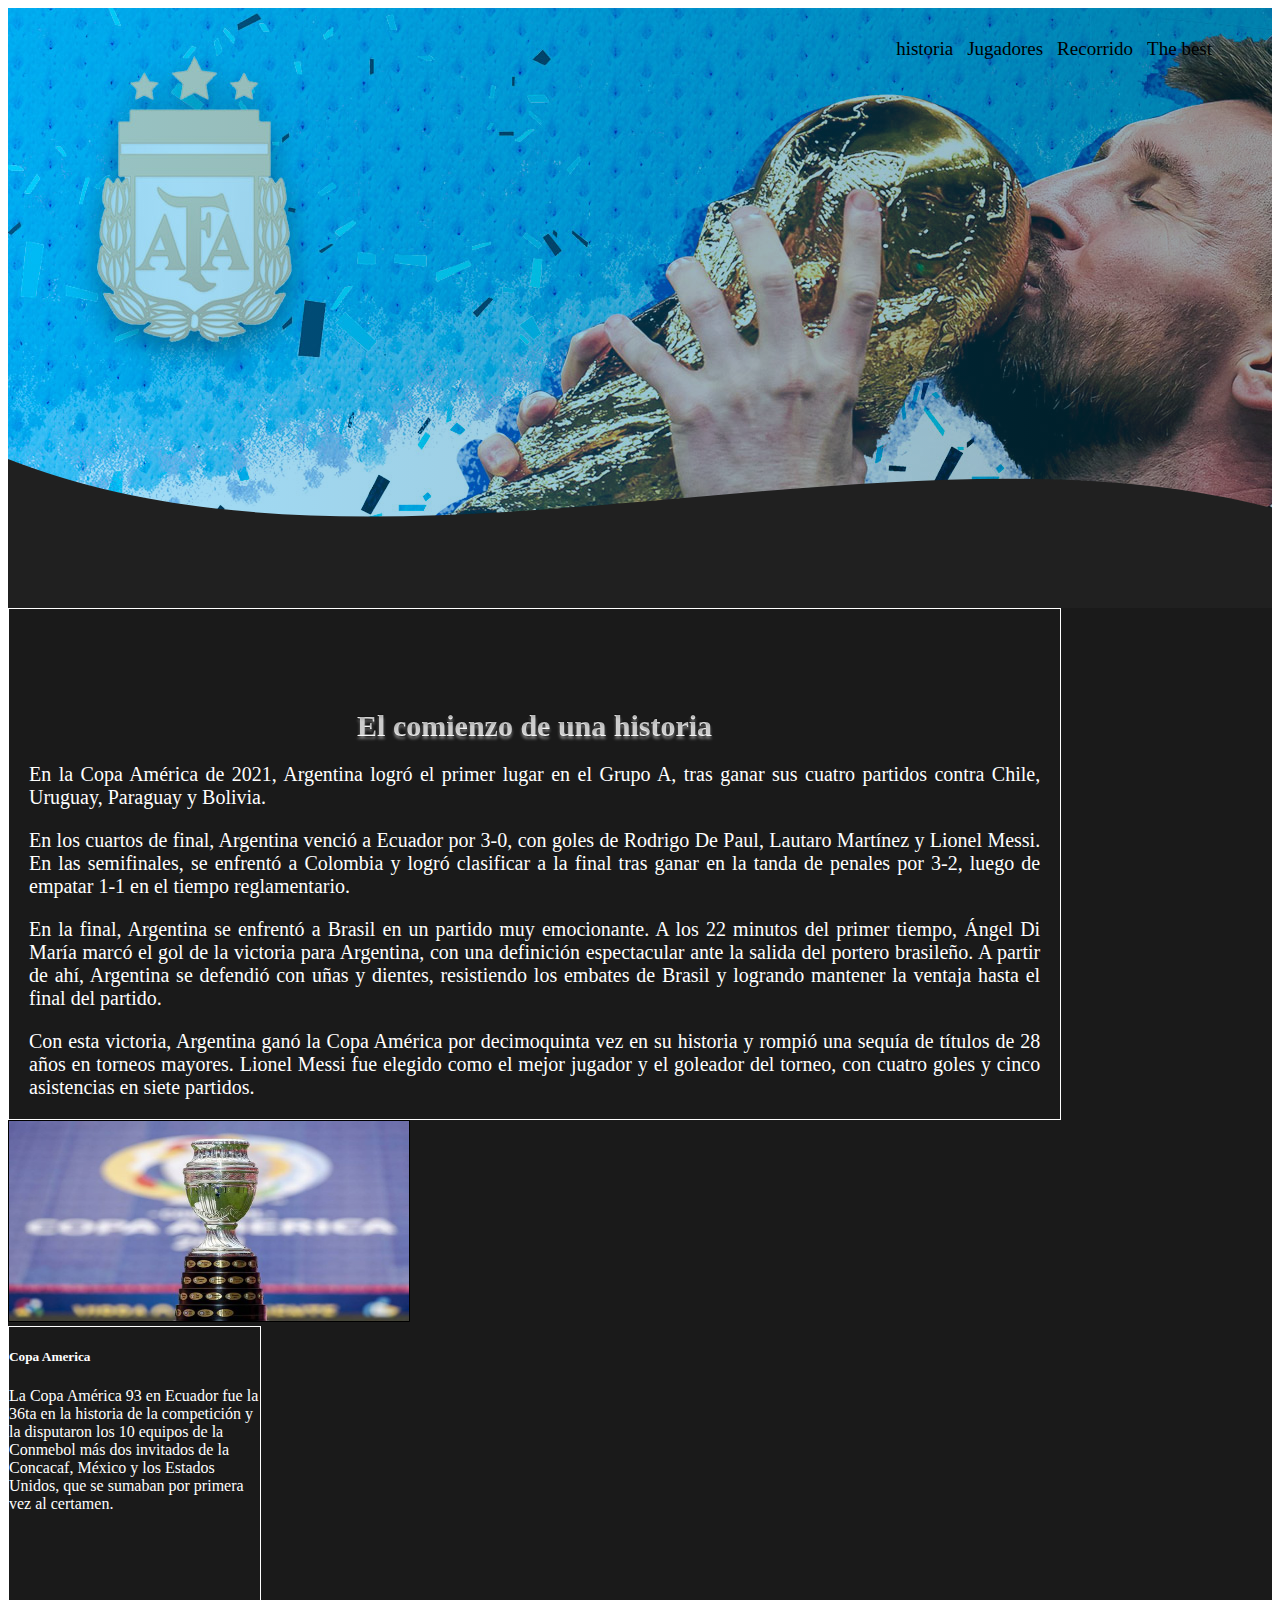
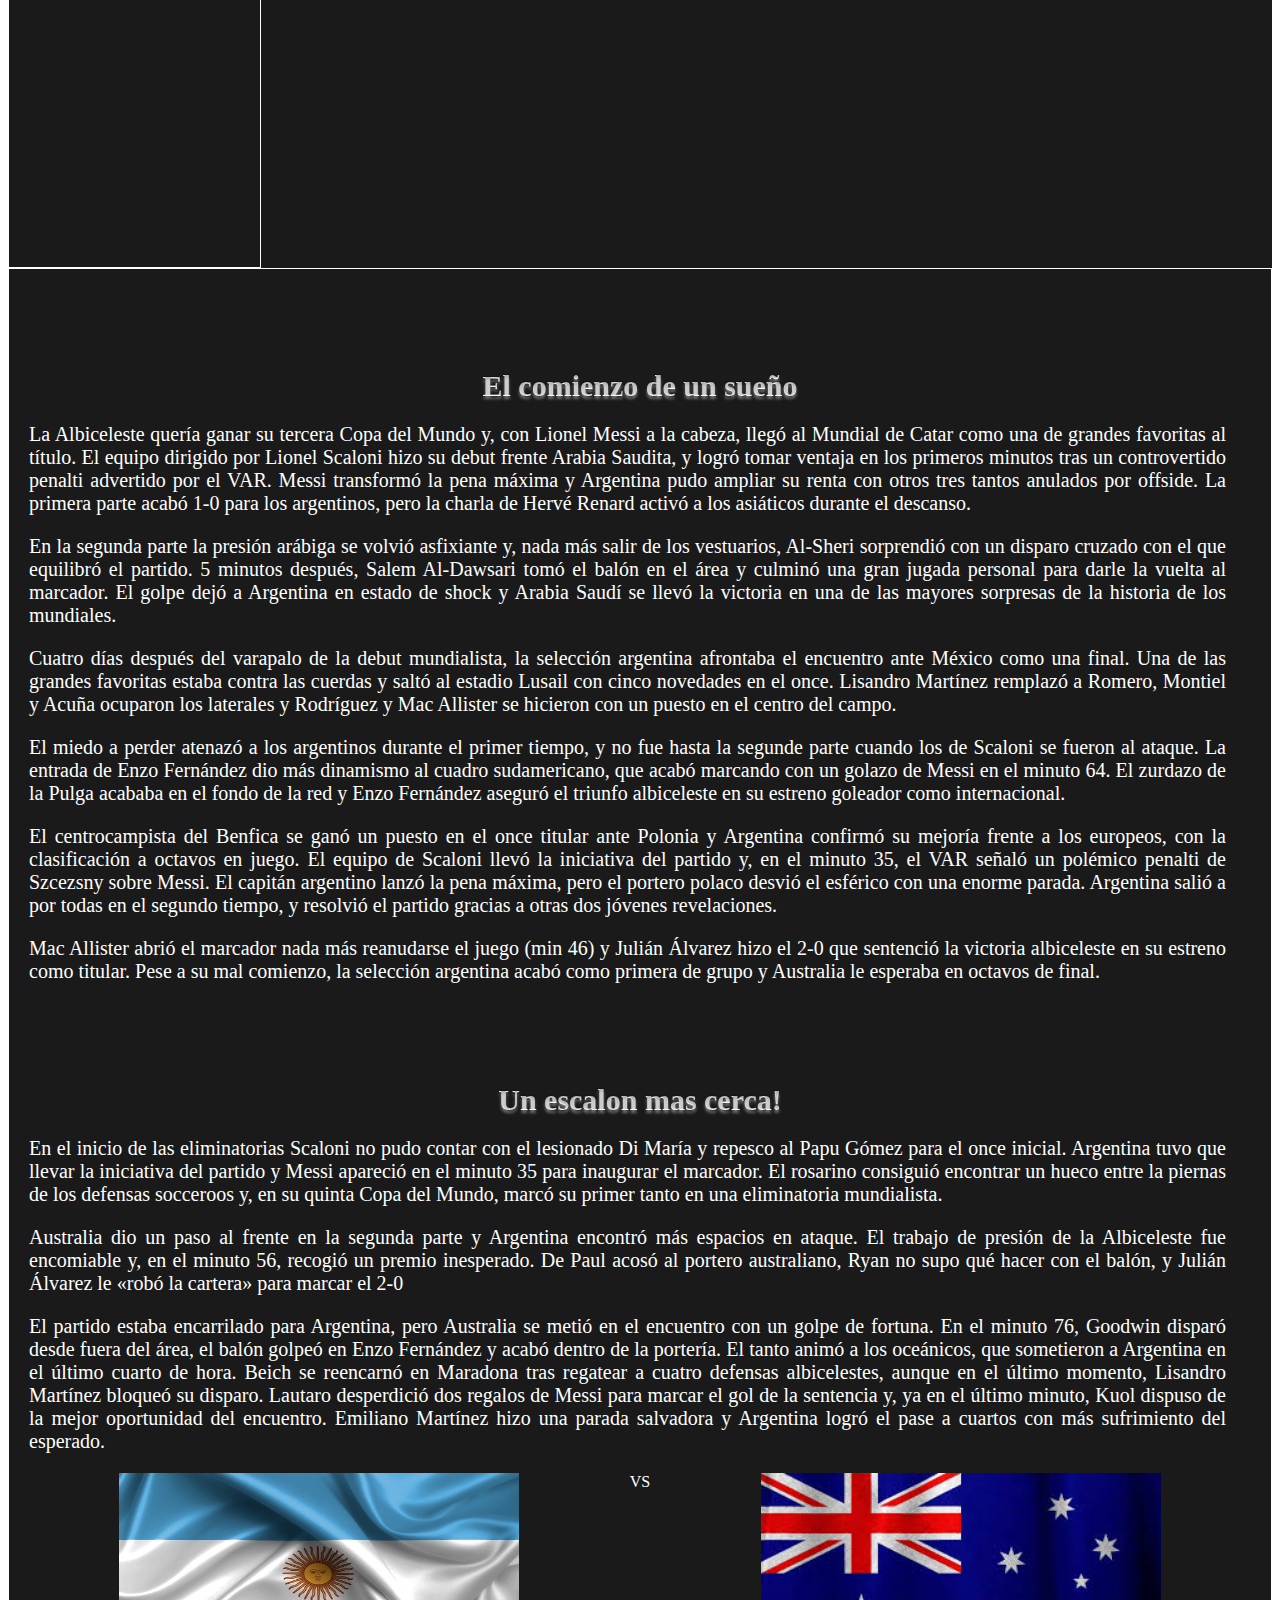
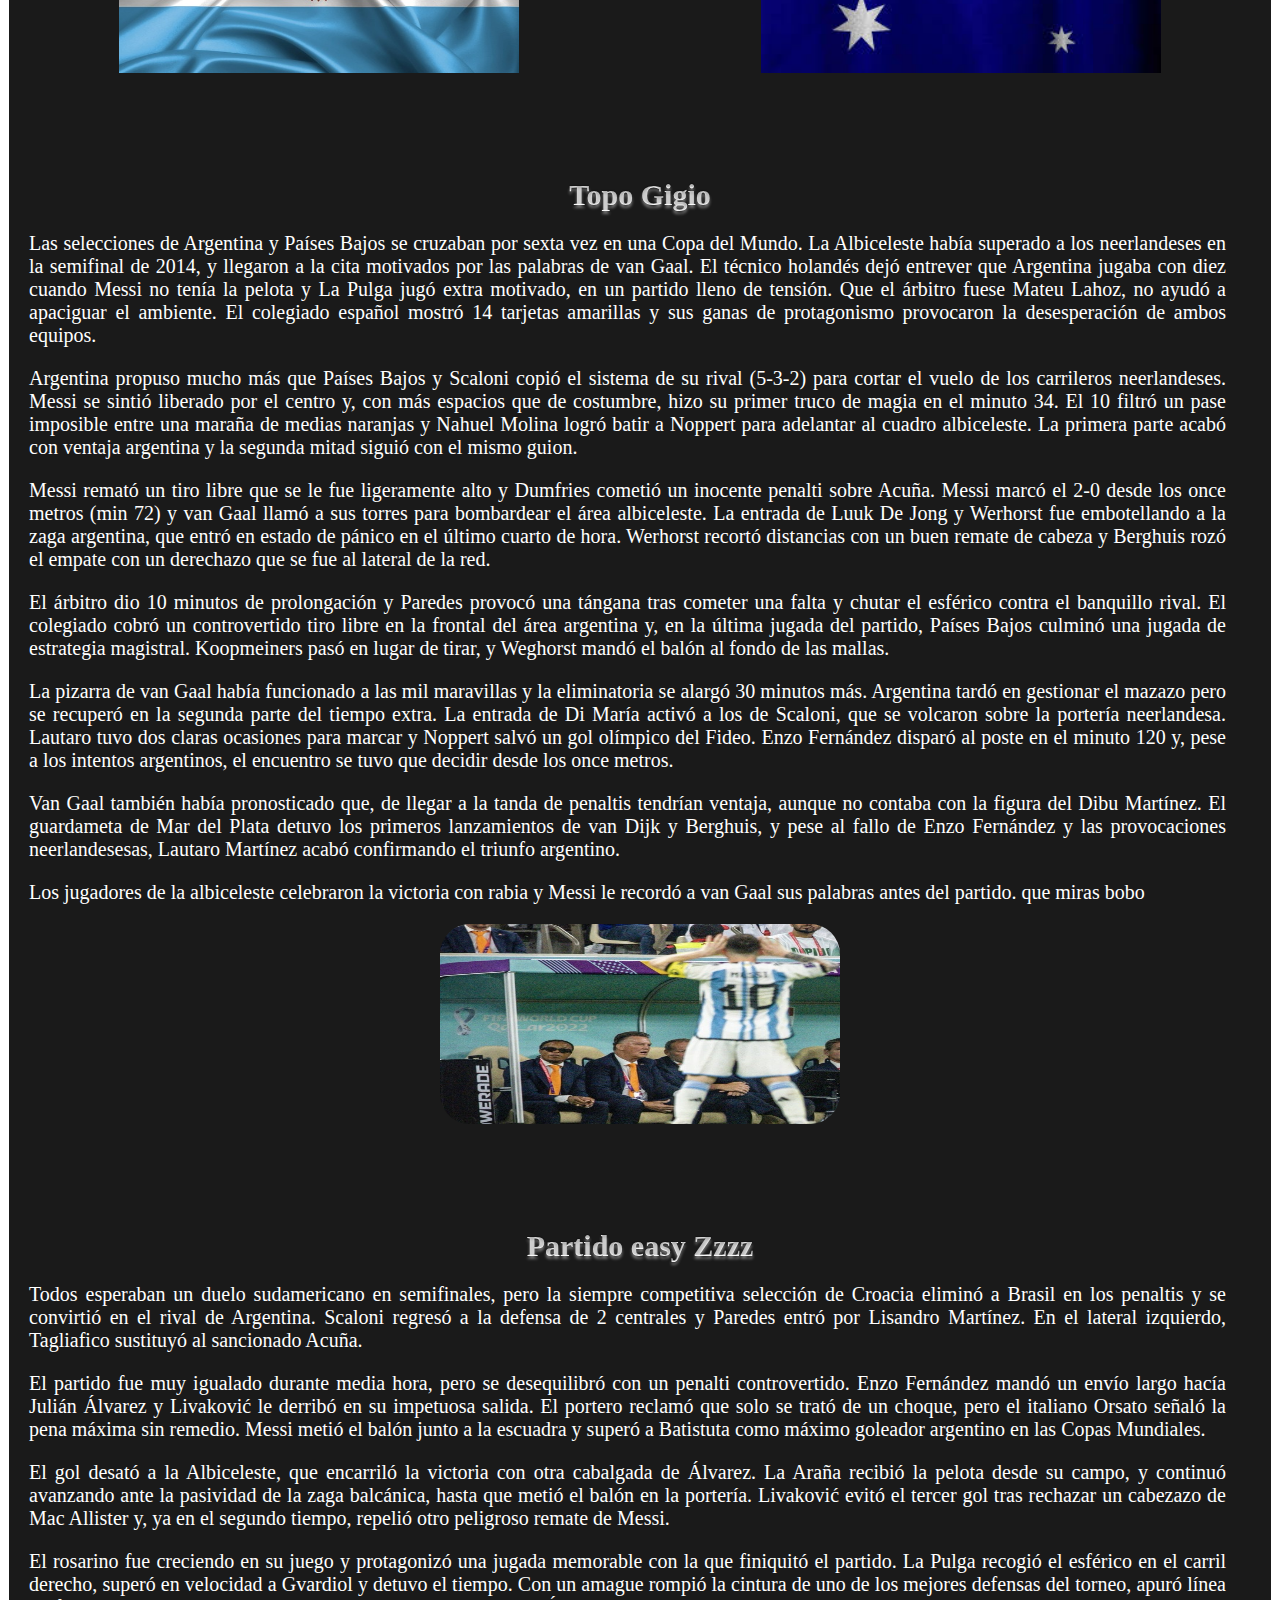
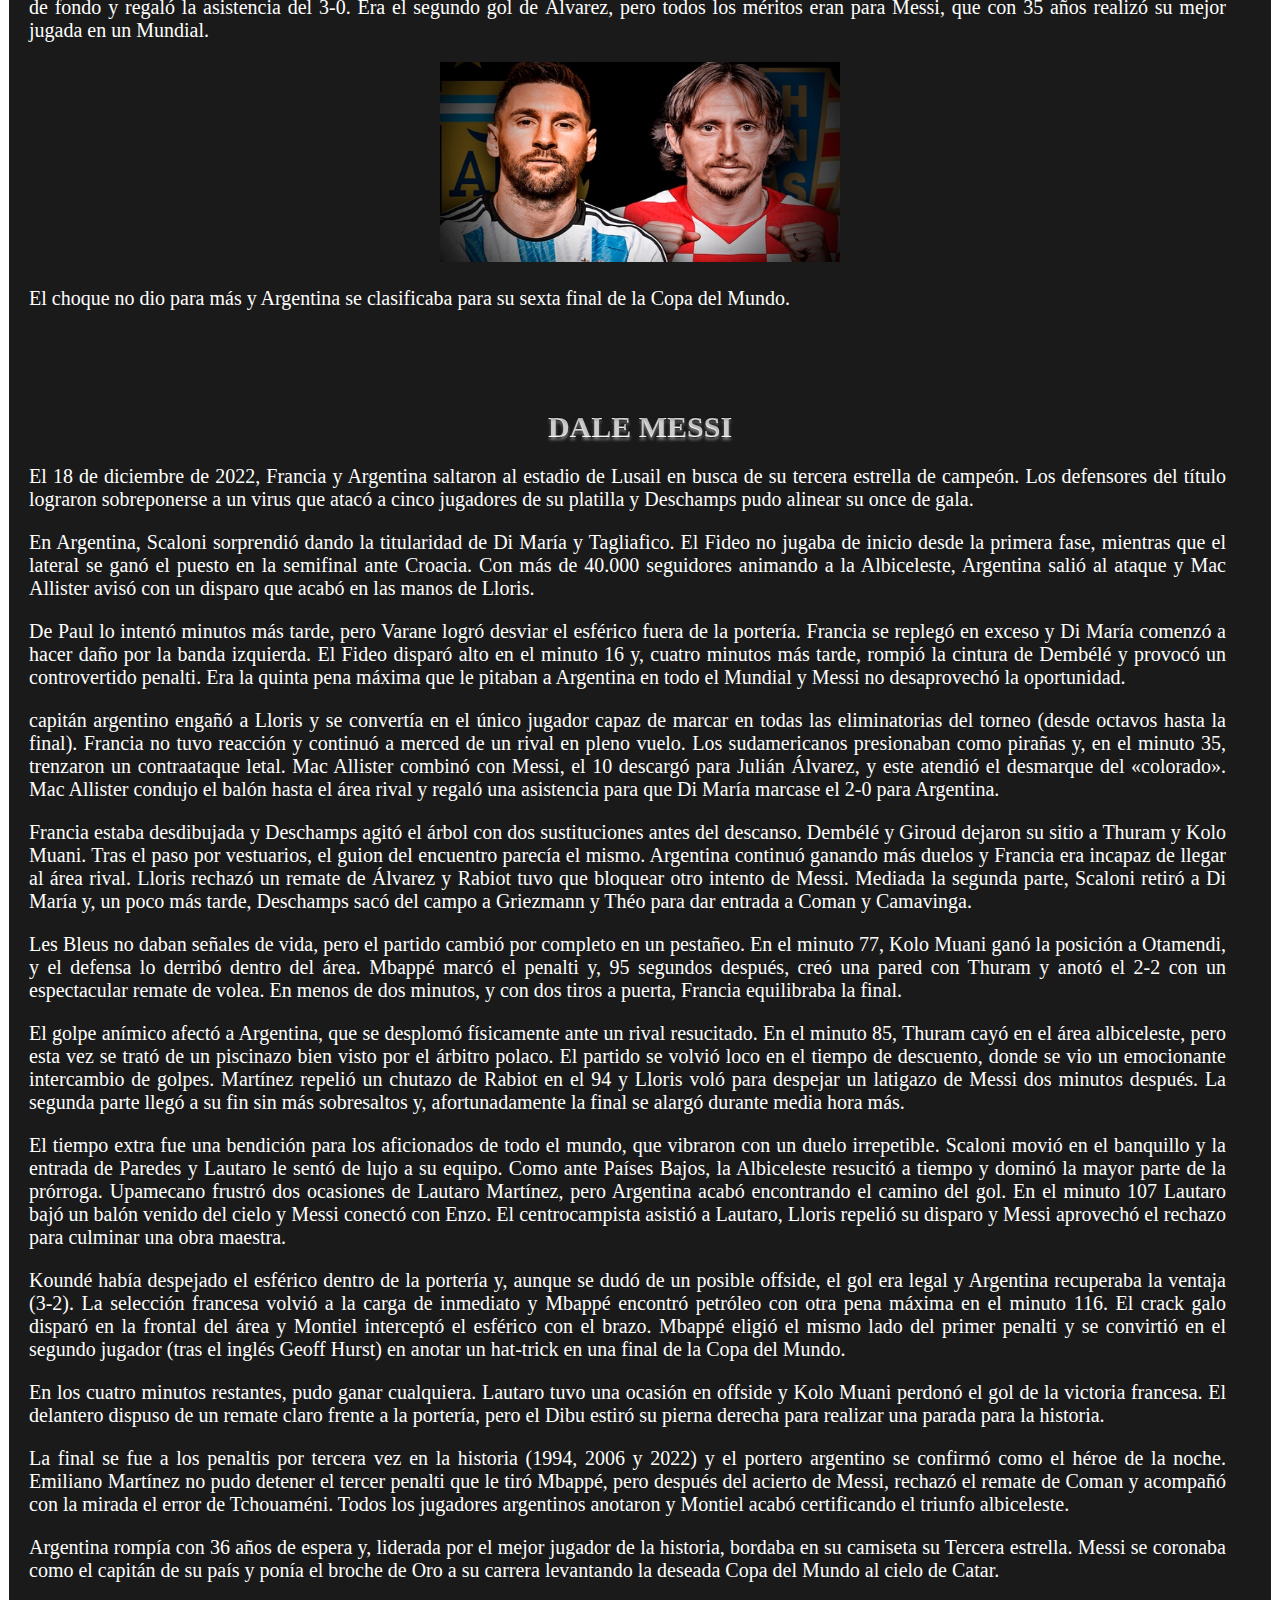
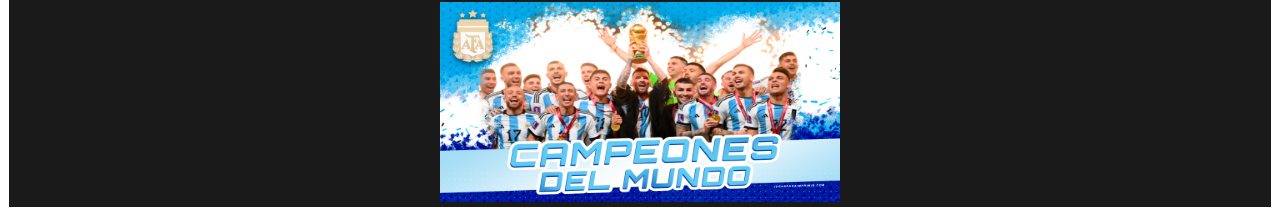
<file: index.html>
<!DOCTYPE html> 
<html>
    <html lang="en">
        <head>
            <meta charset="UTF-8">
            <meta http-equiv="X-UA-Compatible" content="IE=edge">
            <meta name="viewport" content="width=device-width, initial-scale=1.0">
            <link rel="stylesheet" href="./static/global.css">
            <link rel="stylesheet" href="./static/index.css">

            <link href="https://cdn.jsdelivr.net/npm/bootstrap@5.3.0-alpha1/dist/css/bootstrap.min.css" rel="stylesheet" integrity="sha384-GLhlTQ8iRABdZLl6O3oVMWSktQOp6b7In1Zl3/Jr59b6EGGoI1aFkw7cmDA6j6gD" crossorigin="anonymous">

            <title>web50</title>
        </head>      
        <body>
            <div class="ca">
            <header >
                <nav>
                    <a href="index.html">historia</a>
                    <a href="tres.html">Jugadores</a>
                    <a href="cuatro.html">Recorrido</a>
                    <a href="messi.html">The best</a>
                </nav>
                
              <div class="wave" style="height: 150px; overflow: hidden;"><svg viewBox="0 0 500 150" preserveAspectRatio="none"
                        style="height: 100%; width: 100%;">
                        <path d="M0.00,.98 C150.00,150.00 349.20,-50.00 500.00,49.98 L500.00,150.00 L0.00,150.00 Z"
                            style="stroke: none; fill:#202020;;"></path>
                    </svg></div>
            </header> 
            </div>
    
           
            <div class="wrapper">
                <div class="left">
                    <h1>El comienzo de una historia </h1>

                    <p>
                        En la Copa América de 2021, Argentina logró el primer lugar en el Grupo A, tras ganar sus cuatro partidos contra Chile, Uruguay, Paraguay y Bolivia.
                    </p>

                    <p>
                        En los cuartos de final, Argentina venció a Ecuador por 3-0, con goles de Rodrigo De Paul, Lautaro Martínez y Lionel Messi. En las semifinales, se enfrentó a Colombia y logró clasificar a la final tras ganar en la tanda de penales por 3-2, luego de empatar 1-1 en el tiempo reglamentario.
                    </p> 
                    <p>
                        En la final, Argentina se enfrentó a Brasil en un partido muy emocionante. A los 22 minutos del primer tiempo, Ángel Di María marcó el gol de la victoria para Argentina, con una definición espectacular ante la salida del portero brasileño. A partir de ahí, Argentina se defendió con uñas y dientes, resistiendo los embates de Brasil y logrando mantener la ventaja hasta el final del partido.
                    </p>
                    <p>
                        Con esta victoria, Argentina ganó la Copa América por decimoquinta vez en su historia y rompió una sequía de títulos de 28 años en torneos mayores. Lionel Messi fue elegido como el mejor jugador y el goleador del torneo, con cuatro goles y cinco asistencias en siete partidos.
                    </p>
                </div>
                <div class="right">
                    <div class="card-group">
                        <div class="card">
                          <img src="templates/banderas/titulo.jpg" class="card-img-top" alt="..." style="border-radius: 1px ; padding: 1px;  background-color: black;">
                            <div class="card-body">
                                <h5 class="card-title">Copa America </h5>
                                <p class="card-text">La Copa América 93 en Ecuador fue la 36ta en la historia de la competición y la disputaron los 10 equipos de la Conmebol más dos invitados de la Concacaf, México y los Estados Unidos, que se sumaban por primera vez al certamen.</p>
                            </div>
                        </div>
                    </div>

                </div>

                
                <div class="abajo">

                    <h1>El comienzo de un sueño</h1>
                     <p>La Albiceleste quería
                        ganar su tercera Copa del Mundo y, con Lionel Messi a la cabeza, llegó al Mundial de Catar
                        como una de grandes favoritas al título.
                   
                        El equipo dirigido por Lionel Scaloni hizo
                        su debut frente Arabia Saudita, y logró tomar ventaja en los primeros minutos tras un controvertido
                        penalti advertido por el VAR. Messi transformó la pena máxima y Argentina pudo ampliar su
                        renta con otros tres tantos anulados por offside. La primera parte acabó 1-0 para los argentinos,
                        pero la charla de Hervé Renard activó a los asiáticos durante el descanso.
                     </p>

                     <p>
                        En la segunda parte la presión arábiga se volvió asfixiante y, nada más salir de los
                        vestuarios, Al-Sheri sorprendió con un disparo cruzado con el que equilibró el partido.
                        5 minutos después, Salem Al-Dawsari tomó el balón en el área y culminó una gran
                        jugada personal para darle la vuelta al marcador. El golpe dejó a Argentina en estado de shock
                        y Arabia Saudí se llevó la victoria en una de las mayores sorpresas de la historia de
                        los mundiales.
                        
                     </p>
                     <p>
                        Cuatro días después del varapalo de la debut
                        mundialista, la selección argentina afrontaba el encuentro ante México como una final.
                        Una de las grandes favoritas estaba contra las cuerdas y saltó al estadio Lusail con
                        cinco novedades en el once. Lisandro Martínez remplazó a Romero, Montiel y Acuña ocuparon
                        los laterales y Rodríguez y Mac Allister se hicieron con un puesto en el centro del
                        campo.
                     </p>

                     <p>
                        El miedo a perder atenazó a los argentinos durante el primer tiempo, y no fue hasta la
                        segunde parte cuando los de Scaloni se fueron al ataque. La entrada de Enzo Fernández dio
                        más dinamismo al cuadro sudamericano, que acabó marcando con un golazo de Messi en
                        el minuto 64. El zurdazo de la Pulga acababa en el fondo de la red y Enzo Fernández aseguró
                        el triunfo albiceleste en su estreno goleador como internacional.

                     </p>

                     <p>
                        El centrocampista del Benfica se ganó un puesto en el once titular ante Polonia y Argentina
                        confirmó su mejoría frente a los europeos, con la clasificación a octavos en juego.
                        El equipo de Scaloni llevó la iniciativa del partido y, en el minuto 35, el VAR señaló
                        un polémico penalti de Szcezsny sobre Messi. El capitán argentino lanzó la pena máxima,
                        pero el portero polaco desvió el esférico con una enorme parada. Argentina salió a
                        por todas en el segundo tiempo, y resolvió el partido gracias a otras dos jóvenes revelaciones.
                     </p>

                     <p>
                        Mac Allister abrió el marcador nada más reanudarse el juego (min 46) y Julián Álvarez
                        hizo el 2-0 que sentenció la victoria albiceleste en su estreno como titular.
                        Pese a su mal comienzo, la selección argentina acabó como primera de grupo y Australia le
                        esperaba en octavos de final.
                     </p>

                     <h1>Un escalon mas cerca!</h1>
                     
                     <p>
                        En el inicio de las eliminatorias Scaloni no pudo contar con el lesionado Di María
                        y repesco al Papu Gómez para el once inicial. Argentina tuvo que llevar la iniciativa del
                        partido y Messi apareció en el minuto 35 para inaugurar el marcador. El rosarino consiguió
                        encontrar un hueco entre la piernas de los defensas socceroos y, en su quinta Copa del
                        Mundo,  marcó su primer tanto en una eliminatoria mundialista.

                     </p>

                     <p>
                        Australia dio un paso al frente en la segunda parte y Argentina encontró más espacios
                        en ataque. El trabajo de presión de la Albiceleste fue encomiable y, en el minuto 56, recogió
                        un premio inesperado. De Paul acosó al portero australiano, Ryan no supo qué hacer con
                        el balón, y Julián Álvarez le «robó la cartera» para marcar el 2-0 </p>
                    
                    <p>
                        El partido estaba encarrilado para Argentina, pero Australia se metió en el encuentro con
                        un golpe de fortuna. En el minuto 76, Goodwin disparó desde fuera del área, el balón
                        golpeó en Enzo Fernández y acabó dentro de la portería. El tanto animó a los oceánicos,
                        que sometieron a Argentina en el último cuarto de hora. Beich se reencarnó en Maradona tras
                        regatear a cuatro defensas albicelestes, aunque en el último momento, Lisandro Martínez
                        bloqueó su disparo. Lautaro desperdició dos regalos de Messi para marcar el gol de
                        la sentencia y, ya en el último minuto, Kuol dispuso de la mejor oportunidad del encuentro.
                        Emiliano Martínez hizo una parada salvadora y Argentina logró el pase a cuartos con más
                        sufrimiento del esperado.

                    </p>
                    <div class="vs">
                    <img src="templates/banderas/argentina.jpg" id="arr">

                        VS
                        <img src="templates/banderas/australia.jpg" id="aus">
                    </div>

                    <h1> Topo Gigio</h1>
                    <p>
                        Las selecciones de Argentina y Países Bajos se cruzaban por sexta vez en una Copa del
                        Mundo. La Albiceleste había superado a los neerlandeses en la semifinal de 2014, y llegaron
                        a la cita motivados por las palabras de van Gaal. El técnico holandés dejó entrever
                        que Argentina jugaba con diez cuando Messi no tenía la pelota y La Pulga jugó extra
                        motivado, en un partido lleno de tensión. Que el árbitro fuese Mateu Lahoz, no ayudó
                        a apaciguar el ambiente. El colegiado español mostró 14 tarjetas amarillas y sus ganas
                        de protagonismo provocaron la desesperación de ambos equipos.

                    </p>

                    <p>
                        Argentina propuso mucho más que Países Bajos y Scaloni copió el sistema de su rival (5-3-2)
                        para cortar el vuelo de los carrileros neerlandeses. Messi se sintió liberado por el centro y,
                        con más espacios que de costumbre, hizo su primer truco de magia en el minuto 34. El
                        10 filtró un pase imposible entre una maraña de medias naranjas y Nahuel Molina logró
                        batir a Noppert para adelantar al cuadro albiceleste. La primera parte acabó con ventaja argentina
                        y la segunda mitad siguió con el mismo guion.
                    </p>

                    <p>
                        Messi remató un tiro libre que se le fue
                        ligeramente alto y Dumfries cometió un inocente penalti sobre Acuña. Messi marcó el 2-0
                        desde los once metros (min 72) y van Gaal llamó a sus torres para bombardear el área
                        albiceleste. La entrada de Luuk De Jong y Werhorst fue embotellando a la zaga argentina,
                        que entró en estado de pánico en el último cuarto de hora. Werhorst recortó distancias
                        con un buen remate de cabeza y Berghuis rozó el empate con un derechazo que se fue al lateral
                        de la red.  
                    </p>
                    <p>    
                        El árbitro dio 10 minutos de prolongación
                        y Paredes provocó una tángana tras cometer una falta y chutar el esférico contra el
                        banquillo rival. El colegiado cobró un controvertido tiro libre en la frontal del área argentina
                        y, en la última jugada del partido, Países Bajos culminó una jugada de estrategia magistral.
                        Koopmeiners pasó en lugar de tirar, y Weghorst mandó el balón al fondo de las mallas. 
                    </p>    
                    <p>
                        La pizarra de van Gaal había funcionado a las mil maravillas y la eliminatoria se alargó
                        30 minutos más. Argentina tardó en gestionar el mazazo pero
                        se recuperó en la segunda parte del tiempo extra. La entrada de Di María activó a los
                        de Scaloni, que se volcaron sobre la portería neerlandesa. Lautaro tuvo dos claras ocasiones
                        para marcar y Noppert salvó un gol olímpico del Fideo. Enzo Fernández disparó al poste
                        en el minuto 120 y, pese a los intentos argentinos, el encuentro se tuvo que decidir desde los
                        once metros.
                    </p> 
                    
                    <p>
                        Van Gaal también había pronosticado que,
                        de llegar a la tanda de penaltis tendrían ventaja, aunque no contaba con la figura del
                        Dibu Martínez. El guardameta de Mar del Plata detuvo los primeros lanzamientos de van Dijk
                        y Berghuis, y pese al fallo de Enzo Fernández y las provocaciones neerlandesesas, Lautaro
                        Martínez acabó confirmando el triunfo argentino. 
                    </p>
                    
                    <p>
                    Los jugadores de la albiceleste celebraron
                        la victoria con rabia y Messi le recordó a van Gaal sus palabras antes del partido. 
                        que miras bobo

                    </p>
                    <div class="vs">
                        <img src="templates/banderas/topogigio.jpg" style="border-radius: 30px;">
                    </div> 

                    <h1>Partido easy Zzzz</h1>
                        <p>
                        Todos esperaban un duelo sudamericano en semifinales,
                        pero la siempre competitiva selección de Croacia eliminó a Brasil en los penaltis
                        y se convirtió en el rival de Argentina. Scaloni regresó a la defensa de 2 centrales
                        y Paredes entró por Lisandro Martínez. En el lateral izquierdo, Tagliafico sustituyó
                        al sancionado Acuña.
                        </p>
                        <p>
                        El partido fue muy igualado durante media hora, pero se desequilibró
                        con un penalti controvertido. Enzo Fernández mandó un envío largo hacía Julián Álvarez
                        y Livaković le derribó en su impetuosa salida. El portero reclamó que solo se trató de
                        un choque, pero el italiano Orsato señaló la pena máxima sin remedio. Messi metió
                        el balón junto a la escuadra y superó a Batistuta como máximo goleador argentino
                        en las Copas Mundiales.
                        </p>
                        <p>
                        El gol desató a la Albiceleste, que encarriló
                        la victoria con otra cabalgada de Álvarez. La Araña recibió la pelota desde su campo,
                        y continuó avanzando ante la pasividad de la zaga balcánica, hasta que metió el balón
                        en la portería. Livaković evitó el tercer gol tras rechazar un cabezazo de Mac Allister
                        y, ya en el segundo tiempo, repelió otro peligroso remate de Messi. 
                        </p>

                        <p>
                        El rosarino fue
                        creciendo en su juego y protagonizó una jugada memorable con la que finiquitó el partido.
                        La Pulga recogió el esférico en el carril derecho, superó en velocidad a Gvardiol y
                        detuvo el tiempo. Con un amague rompió la cintura de uno de los mejores defensas del
                        torneo, apuró línea de fondo y regaló la asistencia del 3-0. Era el segundo gol de
                        Álvarez, pero todos los méritos eran para Messi, que con 35 años realizó su mejor
                        jugada en un Mundial. 
                        
                        </p>
                        <div class="vs">
                            <img src="templates/banderas/CA.jpg" >
                        </div>
                        <p>
                        El choque no dio para más y Argentina se clasificaba para su sexta
                        final de la Copa del Mundo.
                        
                        </p>
                        <h1>DALE MESSI</h1>
                        <p>
                        El 18 de diciembre de 2022, Francia y Argentina
                        saltaron al estadio de Lusail en busca de su tercera estrella de campeón. Los defensores
                        del título lograron sobreponerse a un virus que atacó a cinco jugadores de su platilla
                        y Deschamps pudo alinear su once de gala.
                        </p>

                        <p>
                        En Argentina, Scaloni sorprendió dando la
                        titularidad de Di María y Tagliafico. El Fideo no jugaba de inicio desde la primera
                        fase, mientras que el lateral se ganó el puesto en la semifinal ante Croacia.
                        Con más de 40.000 seguidores animando a la Albiceleste, Argentina salió al ataque y
                        Mac Allister avisó con un disparo que acabó en las manos de Lloris.
                        </p>

                        <p>
                        De Paul lo intentó
                        minutos más tarde, pero Varane logró desviar el esférico fuera de la portería. Francia
                        se replegó en exceso y Di María comenzó a hacer daño por la banda izquierda. El Fideo
                        disparó alto en el minuto 16 y, cuatro minutos más tarde, rompió la cintura de Dembélé
                        y provocó un controvertido penalti.  Era la quinta pena máxima que le pitaban a Argentina
                        en todo el Mundial y Messi no desaprovechó la oportunidad.
                        
                        </p> 
                        
                        <p>
                        capitán argentino engañó
                        a Lloris y se convertía en el único jugador capaz de marcar en todas las eliminatorias
                        del torneo (desde octavos hasta la final).
                        Francia no tuvo reacción y continuó a merced de un rival en pleno vuelo. Los sudamericanos
                        presionaban como pirañas y, en el minuto 35, trenzaron un contraataque letal. Mac Allister
                        combinó con Messi, el 10 descargó para Julián Álvarez, y este atendió el desmarque del
                        «colorado». Mac Allister condujo el balón hasta el área rival y regaló una asistencia
                        para que Di María marcase el 2-0 para Argentina.
                        </p>
                        <p>
                        Francia estaba desdibujada y Deschamps agitó
                        el árbol con dos sustituciones antes del descanso. Dembélé y Giroud dejaron su sitio
                        a Thuram y Kolo Muani. Tras el paso por vestuarios, el guion del encuentro parecía el mismo.
                        Argentina continuó ganando más duelos y Francia era incapaz de llegar al área rival.
                        Lloris rechazó un remate de Álvarez y Rabiot tuvo que bloquear otro intento de Messi.
                        Mediada la segunda parte, Scaloni retiró a Di María y, un poco más tarde, Deschamps
                        sacó del campo a Griezmann y Théo para dar entrada a Coman y Camavinga. 
                        </p>
                        
                        <p>
                        Les Bleus no
                        daban señales de vida, pero el partido cambió por completo en un pestañeo. En el minuto
                        77, Kolo Muani ganó la posición a Otamendi, y el defensa lo derribó dentro del área.
                        Mbappé marcó el penalti y, 95 segundos después, creó una pared con Thuram y anotó el 2-2
                        con un espectacular remate de volea. En menos de dos minutos, y con dos tiros a
                        puerta, Francia equilibraba la final.
                        </p>
                        <p>
                        El golpe anímico afectó a Argentina, que
                        se desplomó físicamente ante un rival resucitado. En el minuto 85, Thuram cayó en el área
                        albiceleste, pero esta vez se trató de un piscinazo bien visto por el árbitro polaco.
                        El partido se volvió loco en el tiempo de descuento, donde se vio un emocionante intercambio
                        de golpes. Martínez repelió un chutazo de Rabiot en el 94  y Lloris voló para despejar
                        un latigazo de Messi dos minutos después. La segunda parte llegó a su fin sin más
                        sobresaltos y, afortunadamente la final se alargó durante media hora más.

                        </p>
                        <p>
                        El tiempo extra fue una bendición para los aficionados de todo el mundo, que vibraron
                        con un duelo irrepetible. Scaloni movió en el banquillo y la entrada de Paredes y Lautaro
                        le sentó de lujo a su equipo. Como ante Países Bajos, la Albiceleste resucitó a tiempo y
                        dominó la mayor parte de la prórroga. Upamecano frustró dos ocasiones de Lautaro
                        Martínez, pero Argentina acabó encontrando el camino del gol. En el minuto 107 Lautaro
                        bajó un balón venido del cielo y Messi conectó con Enzo. El centrocampista asistió a Lautaro,
                        Lloris repelió su disparo y Messi aprovechó el rechazo para culminar una obra maestra.
                        </p>
                        <p>
                        Koundé había despejado el esférico dentro de la portería y, aunque se dudó de un posible
                        offside, el gol era legal y Argentina recuperaba la ventaja (3-2).
                        La selección francesa volvió a la carga de inmediato y Mbappé encontró petróleo
                        con otra pena máxima en el minuto 116. El crack galo disparó en la frontal del área
                        y Montiel interceptó el esférico con el brazo. Mbappé eligió el mismo lado del primer
                        penalti y se convirtió en el segundo jugador (tras el inglés Geoff Hurst) en anotar un
                        hat-trick en una final de la Copa del Mundo. 
                        </p>
                        <p>
                        En los cuatro minutos restantes, pudo ganar
                        cualquiera. Lautaro tuvo una ocasión en offside y Kolo Muani perdonó el gol de la victoria
                        francesa. El delantero dispuso de un remate claro frente a la portería, pero el Dibu
                        estiró su pierna derecha para realizar una parada para la historia.
                        </p>
                        <p>
                        La final se fue a los penaltis por tercera vez en la historia (1994, 2006 y 2022) y el
                        portero argentino se confirmó como el héroe de la noche. Emiliano Martínez no pudo detener
                        el tercer penalti que le tiró Mbappé, pero después del acierto de Messi, rechazó el
                        remate de Coman y acompañó con la mirada el error de Tchouaméni. Todos los jugadores
                        argentinos anotaron y Montiel acabó certificando el triunfo albiceleste.

                        </p>
                        <p> 
                        Argentina rompía con 36 años de espera y, liderada por el mejor jugador de la historia,
                        bordaba en su camiseta su Tercera estrella. Messi se coronaba como el capitán de su país
                        y ponía el broche de Oro a su carrera levantando la deseada Copa del Mundo al cielo de Catar.
                       </p>
                        <div class="vs">
                            <img src="templates/wallpaper-seleccion-argentina-campeon-del-mundo-qatar-2022-gratis.jpg" >
                        </div>
                </div>
           
            </div>
        </body>



</html>
</file>
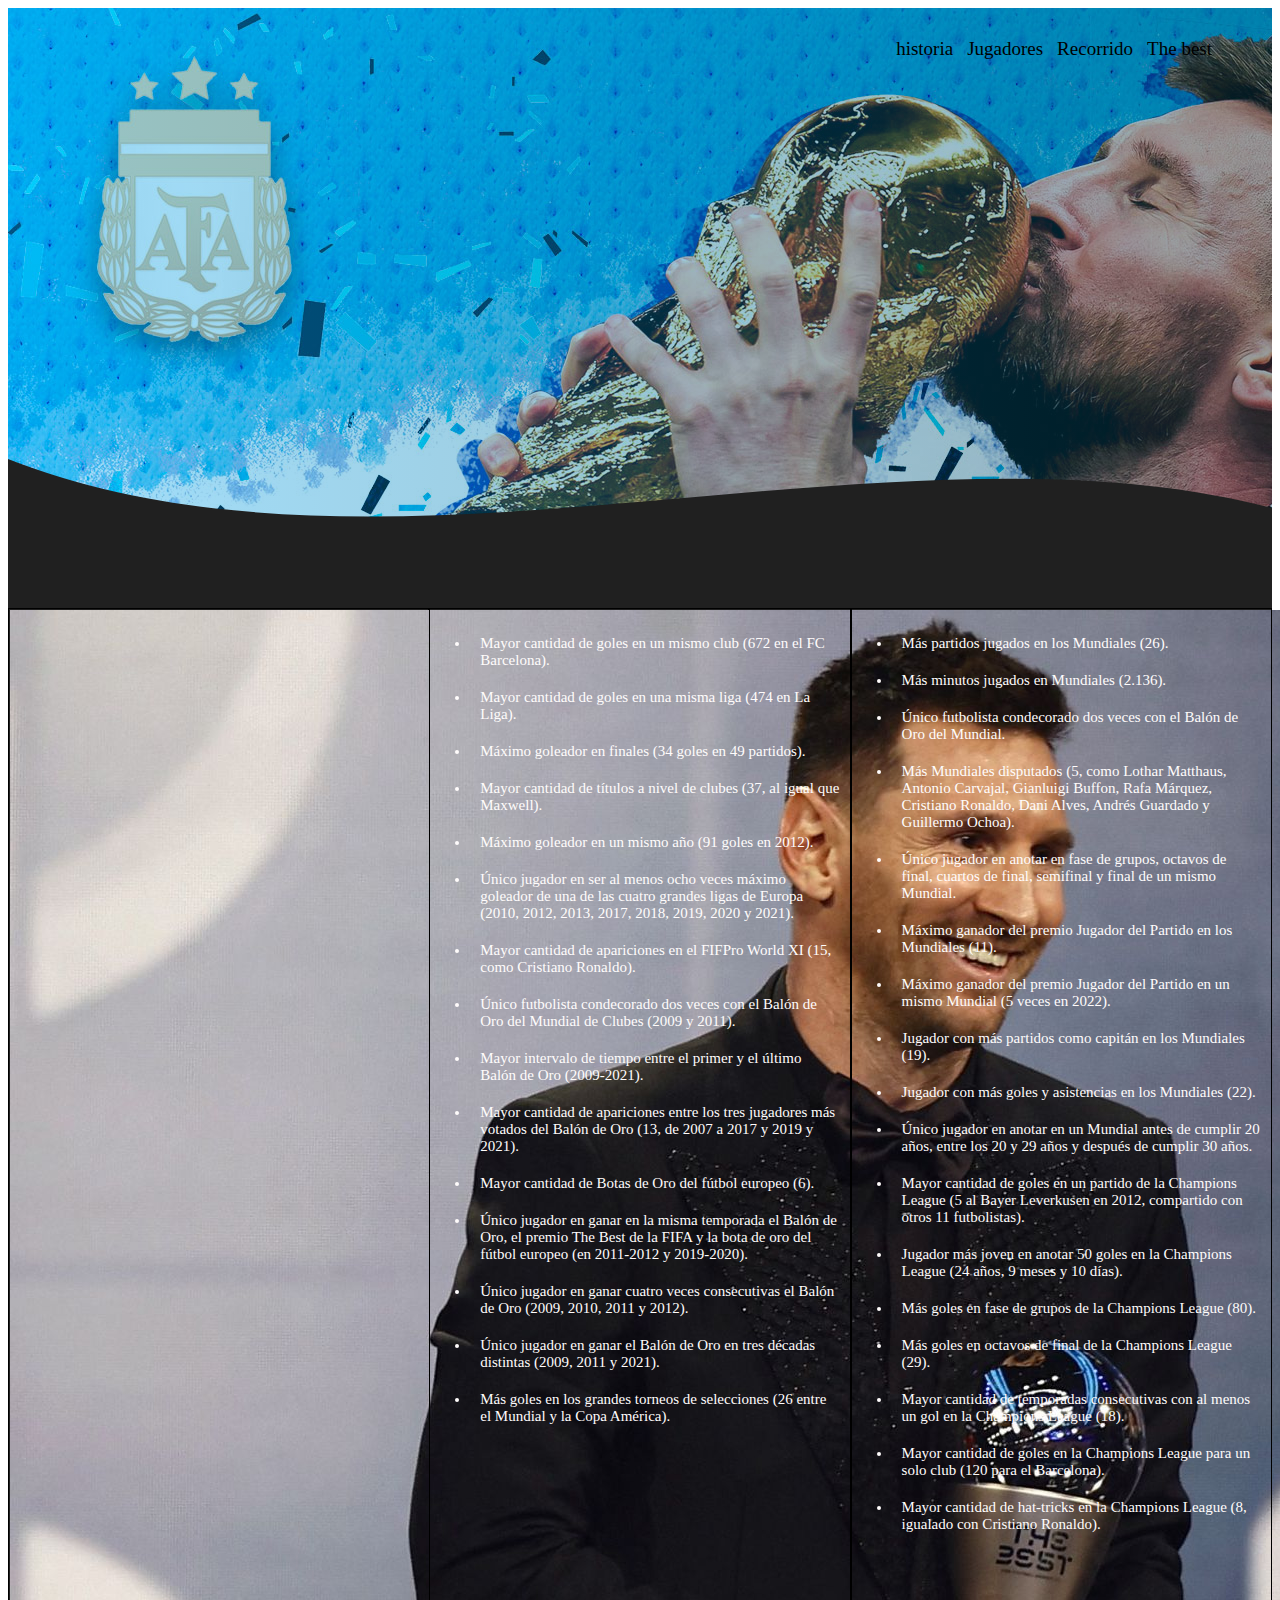
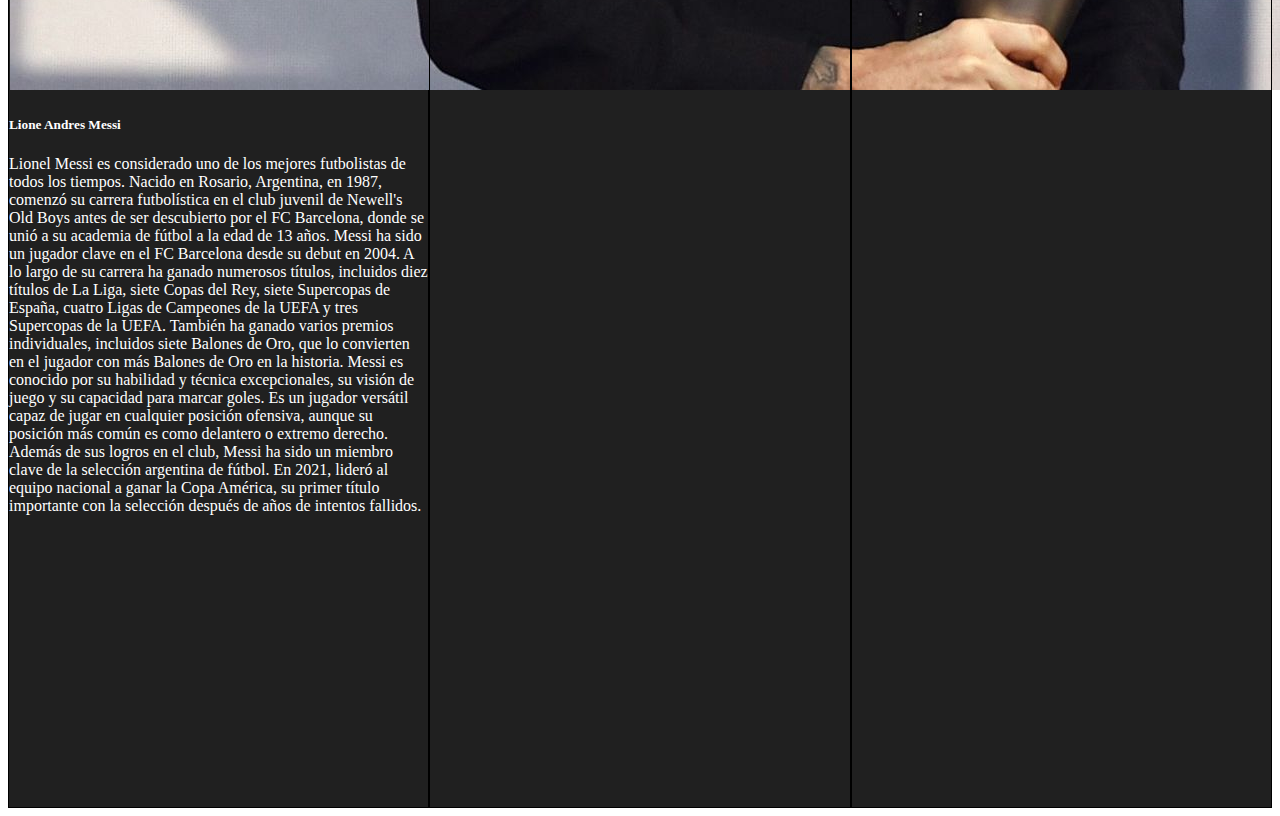
<file: messi.html>
<!DOCTYPE html> 
<html>
    <html lang="en">
        <head>
            <meta charset="UTF-8">
            <meta http-equiv="X-UA-Compatible" content="IE=edge">
            <meta name="viewport" content="width=device-width, initial-scale=1.0">
            <link rel="stylesheet" href="./static/global.css">
            <link rel="stylesheet" href="./static/messi.css">
            <link href="https://cdn.jsdelivr.net/npm/bootstrap@5.3.0-alpha1/dist/css/bootstrap.min.css" rel="stylesheet" integrity="sha384-GLhlTQ8iRABdZLl6O3oVMWSktQOp6b7In1Zl3/Jr59b6EGGoI1aFkw7cmDA6j6gD" crossorigin="anonymous">

            <title>web50</title>
        </head>      

        <body>
            <header>
                <nav>
                    <a href="index.html">historia</a>
                    <a href="tres.html">Jugadores</a>
                    <a href="cuatro.html">Recorrido</a>
                    <a href="messi.html">The best</a>
                </nav>
                
              <div class="wave" style="height: 150px; overflow: hidden;"><svg viewBox="0 0 500 150" preserveAspectRatio="none"
                        style="height: 100%; width: 100%;">
                        <path d="M0.00,.98 C150.00,150.00 349.20,-50.00 500.00,49.98 L500.00,150.00 L0.00,150.00 Z"
                            style="stroke: none; fill:#202020;;"></path>
                    </svg></div>
            </header> 

            <div class="contenedor">
                <div class="div1">
                    <div class="card-group">
                        <div class="card">
                            <img src="templates/banderas/mess.jpg" class="card-img-top" alt="..." style="border-radius: 1px ; padding: 1px;">
                            <div class="card-body">
                                <h5 class="card-title">Lione Andres Messi </h5>
                                <p class="card-text">  Lionel Messi es considerado uno de los mejores futbolistas de todos los tiempos. Nacido en Rosario, Argentina, en 1987, comenzó su carrera futbolística en el club juvenil de Newell's Old Boys antes de ser descubierto por el FC Barcelona, donde se unió a su academia de fútbol a la edad de 13 años.

                                    Messi ha sido un jugador clave en el FC Barcelona desde su debut en 2004. A lo largo de su carrera ha ganado numerosos títulos, incluidos diez títulos de La Liga, siete Copas del Rey, siete Supercopas de España, cuatro Ligas de Campeones de la UEFA y tres Supercopas de la UEFA. También ha ganado varios premios individuales, incluidos siete Balones de Oro, que lo convierten en el jugador con más Balones de Oro en la historia.
                                    
                                    Messi es conocido por su habilidad y técnica excepcionales, su visión de juego y su capacidad para marcar goles. Es un jugador versátil capaz de jugar en cualquier posición ofensiva, aunque su posición más común es como delantero o extremo derecho.
                                    
                                    Además de sus logros en el club, Messi ha sido un miembro clave de la selección argentina de fútbol. En 2021, lideró al equipo nacional a ganar la Copa América, su primer título importante con la selección después de años de intentos fallidos.
                                    
                                    </p>
                            </div>
                        </div>
                    </div>
                </div>
                <div class="div2">

                    <ul>
                        <li> Mayor cantidad de goles en un mismo club (672 en el FC Barcelona). </li>
                        <li> Mayor cantidad de goles en una misma liga (474 en La Liga).  </li>
                        <li>  Máximo goleador en finales (34 goles en 49 partidos). </li>
                        <li>Mayor cantidad de títulos a nivel de clubes (37, al igual que Maxwell). </li>
                        <li>Máximo goleador en un mismo año (91 goles en 2012). </li>
                        <li>Único jugador en ser al menos ocho veces máximo goleador de una de las cuatro grandes ligas de Europa (2010, 2012, 2013, 2017, 2018, 2019, 2020 y 2021).  </li>
                        <li> Mayor cantidad de apariciones en el FIFPro World XI (15, como Cristiano Ronaldo). </li>
                        <li> Único futbolista condecorado dos veces con el Balón de Oro del Mundial de Clubes (2009 y 2011). </li>
                        <li>Mayor intervalo de tiempo entre el primer y el último Balón de Oro (2009-2021). </li>
                        <li> Mayor cantidad de apariciones entre los tres jugadores más votados del Balón de Oro (13, de 2007 a 2017 y 2019 y 2021). </li>
                        <li> Mayor cantidad de Botas de Oro del fútbol europeo (6). </li>
                        <li> Único jugador en ganar en la misma temporada el Balón de Oro, el premio The Best de la FIFA y la bota de oro del fútbol europeo (en 2011-2012 y 2019-2020). </li>
                        <li>Único jugador en ganar cuatro veces consecutivas el Balón de Oro (2009, 2010, 2011 y 2012). </li>
                        <li> Único jugador en ganar el Balón de Oro en tres décadas distintas (2009, 2011 y 2021). </li>
                        <li>Más goles en los grandes torneos de selecciones (26 entre el Mundial y la Copa América). </li>
                                            
                  </ul>
                </div>
                <div class="div3">
                    <ul>
                    <li> Más partidos jugados en los Mundiales (26).</li>
                        <li>Más minutos jugados en Mundiales (2.136).</li>
                        <li>Único futbolista condecorado dos veces con el Balón de Oro del Mundial.</li>
                        <li>Más Mundiales disputados (5, como Lothar Matthaus, Antonio Carvajal, Gianluigi Buffon, Rafa Márquez, Cristiano Ronaldo, Dani Alves, Andrés Guardado y Guillermo Ochoa).</li>
                        <li> Único jugador en anotar en fase de grupos, octavos de final, cuartos de final, semifinal y final de un mismo Mundial.</li>
                        <li>  Máximo ganador del premio Jugador del Partido en los Mundiales (11).</li>
                        <li> Máximo ganador del premio Jugador del Partido en un mismo Mundial (5 veces en 2022).</li>
                        <li>Jugador con más partidos como capitán en los Mundiales (19).</li>
                        <li>Jugador con más goles y asistencias en los Mundiales (22).</li>
                        <li>  Único jugador en anotar en un Mundial antes de cumplir 20 años, entre los 20 y 29 años y después de cumplir 30 años.</li>
                        <li> Mayor cantidad de goles en un partido de la Champions League (5 al Bayer Leverkusen en 2012, compartido con otros 11 futbolistas).</li>
                        <li>  Jugador más joven en anotar 50 goles en la Champions League (24 años, 9 meses y 10 días).</li>
                        <li> Más goles en fase de grupos de la Champions League (80).</li>
                        <li>  Más goles en octavos de final de la Champions League (29).</li>
                        <li>  Mayor cantidad de temporadas consecutivas con al menos un gol en la Champions League (18).</li>
                        <li>  Mayor cantidad de goles en la Champions League para un solo club (120 para el Barcelona).</li>
                        <li>   Mayor cantidad de hat-tricks en la Champions League (8, igualado con Cristiano Ronaldo).</li>
                    </ul> 

                </div>
            </div>
        </body>
       


</html>
</file>
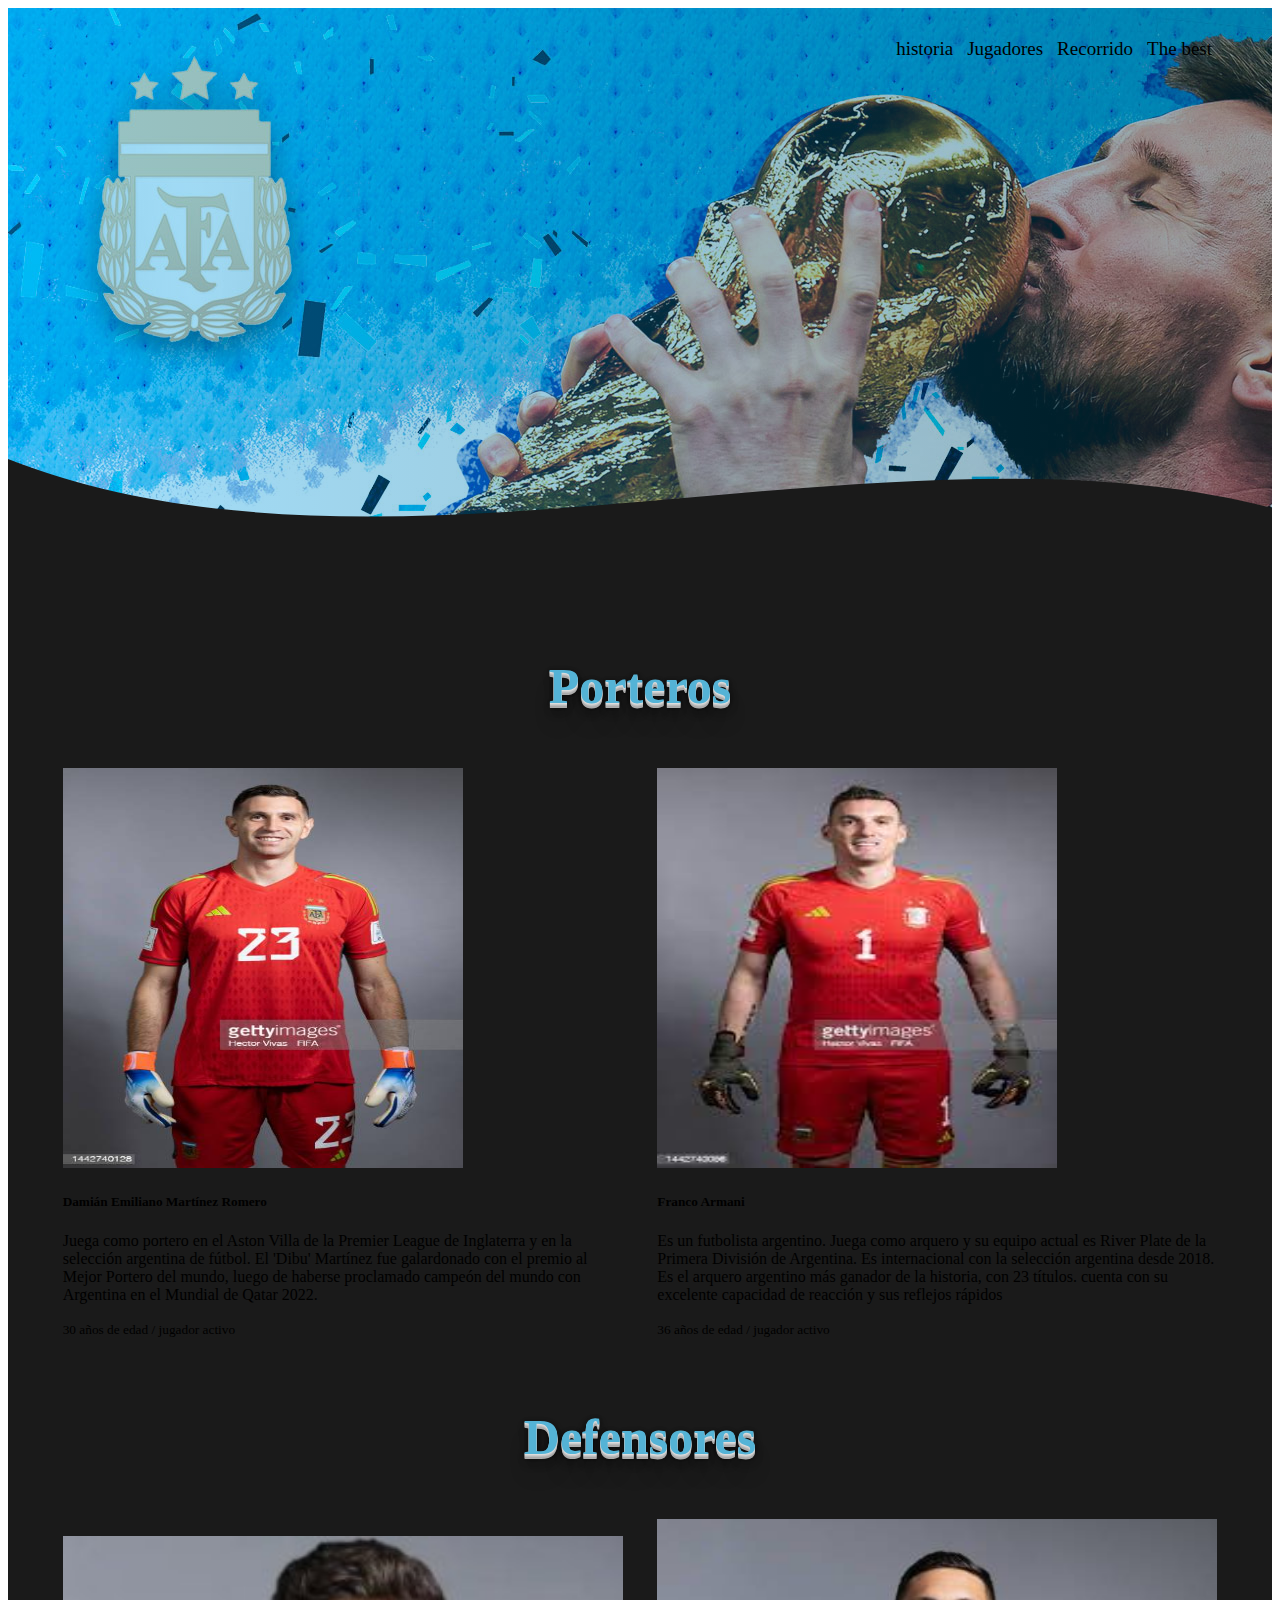
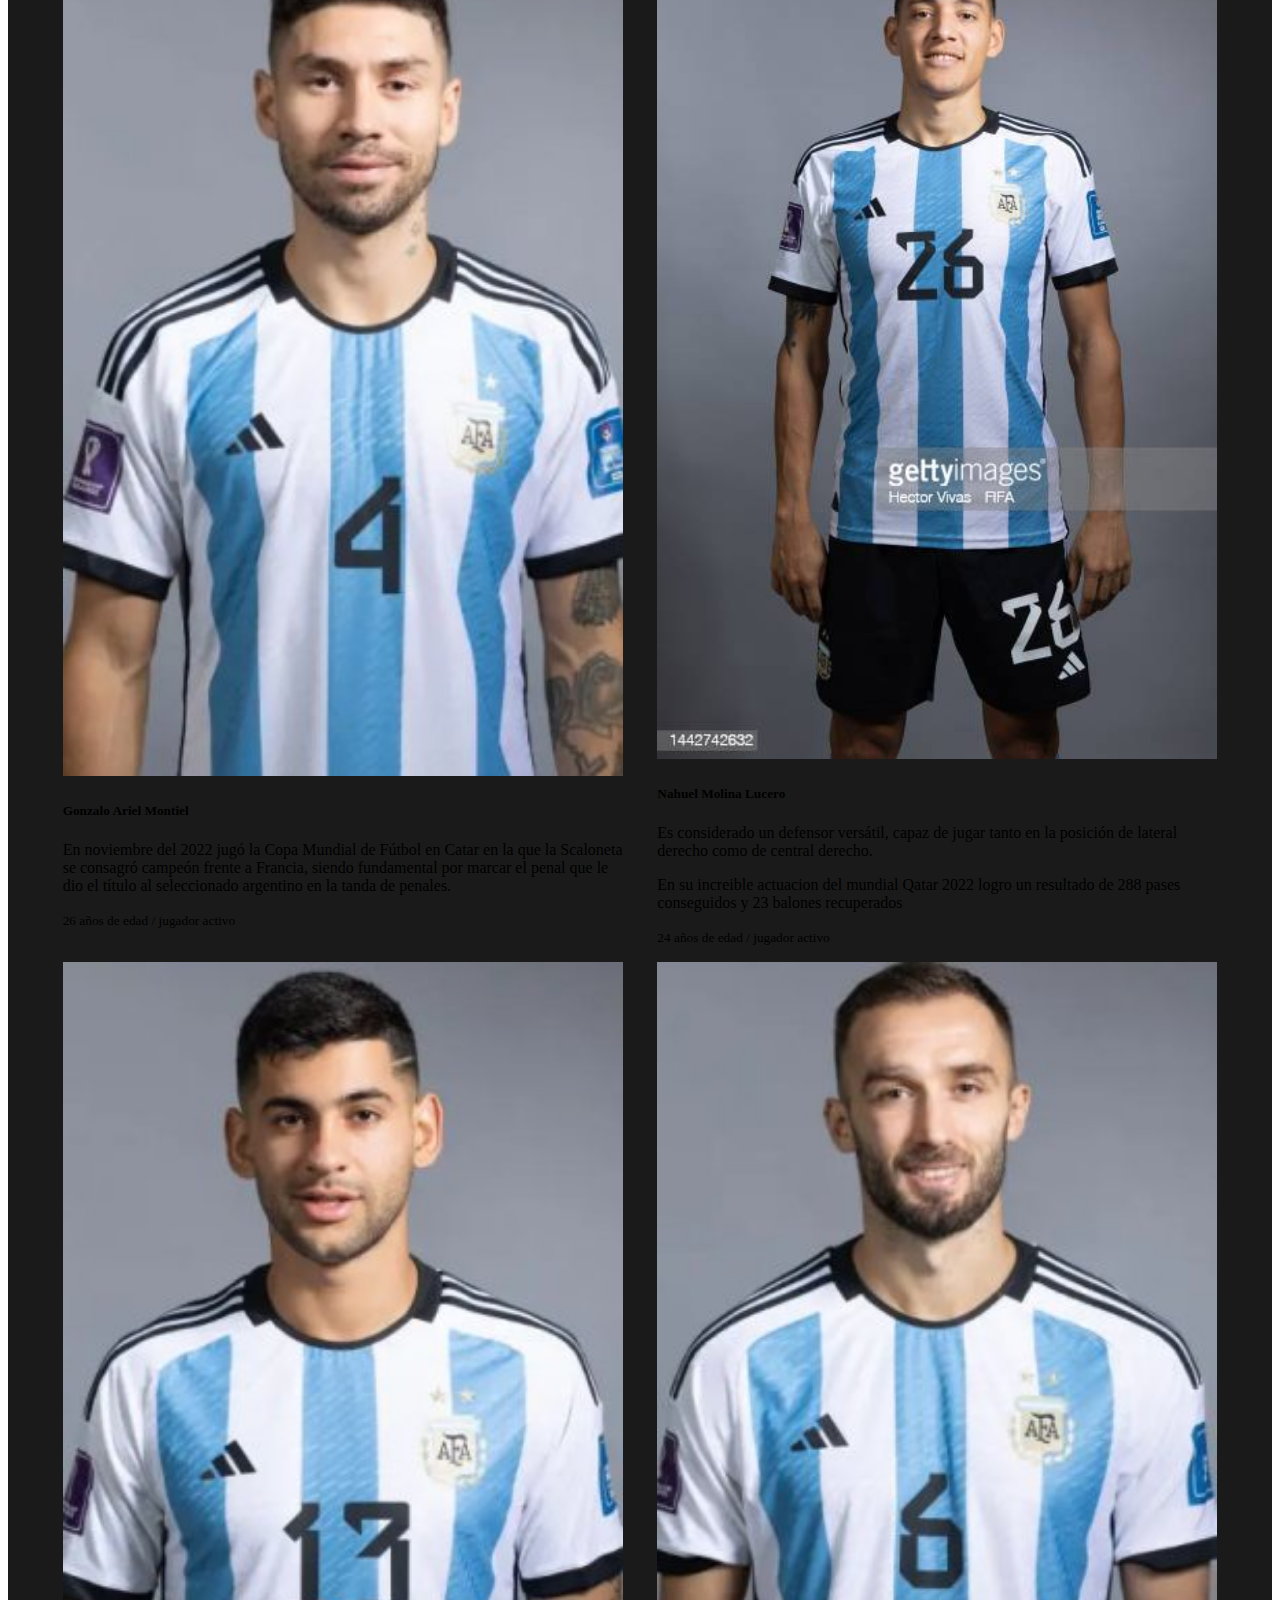
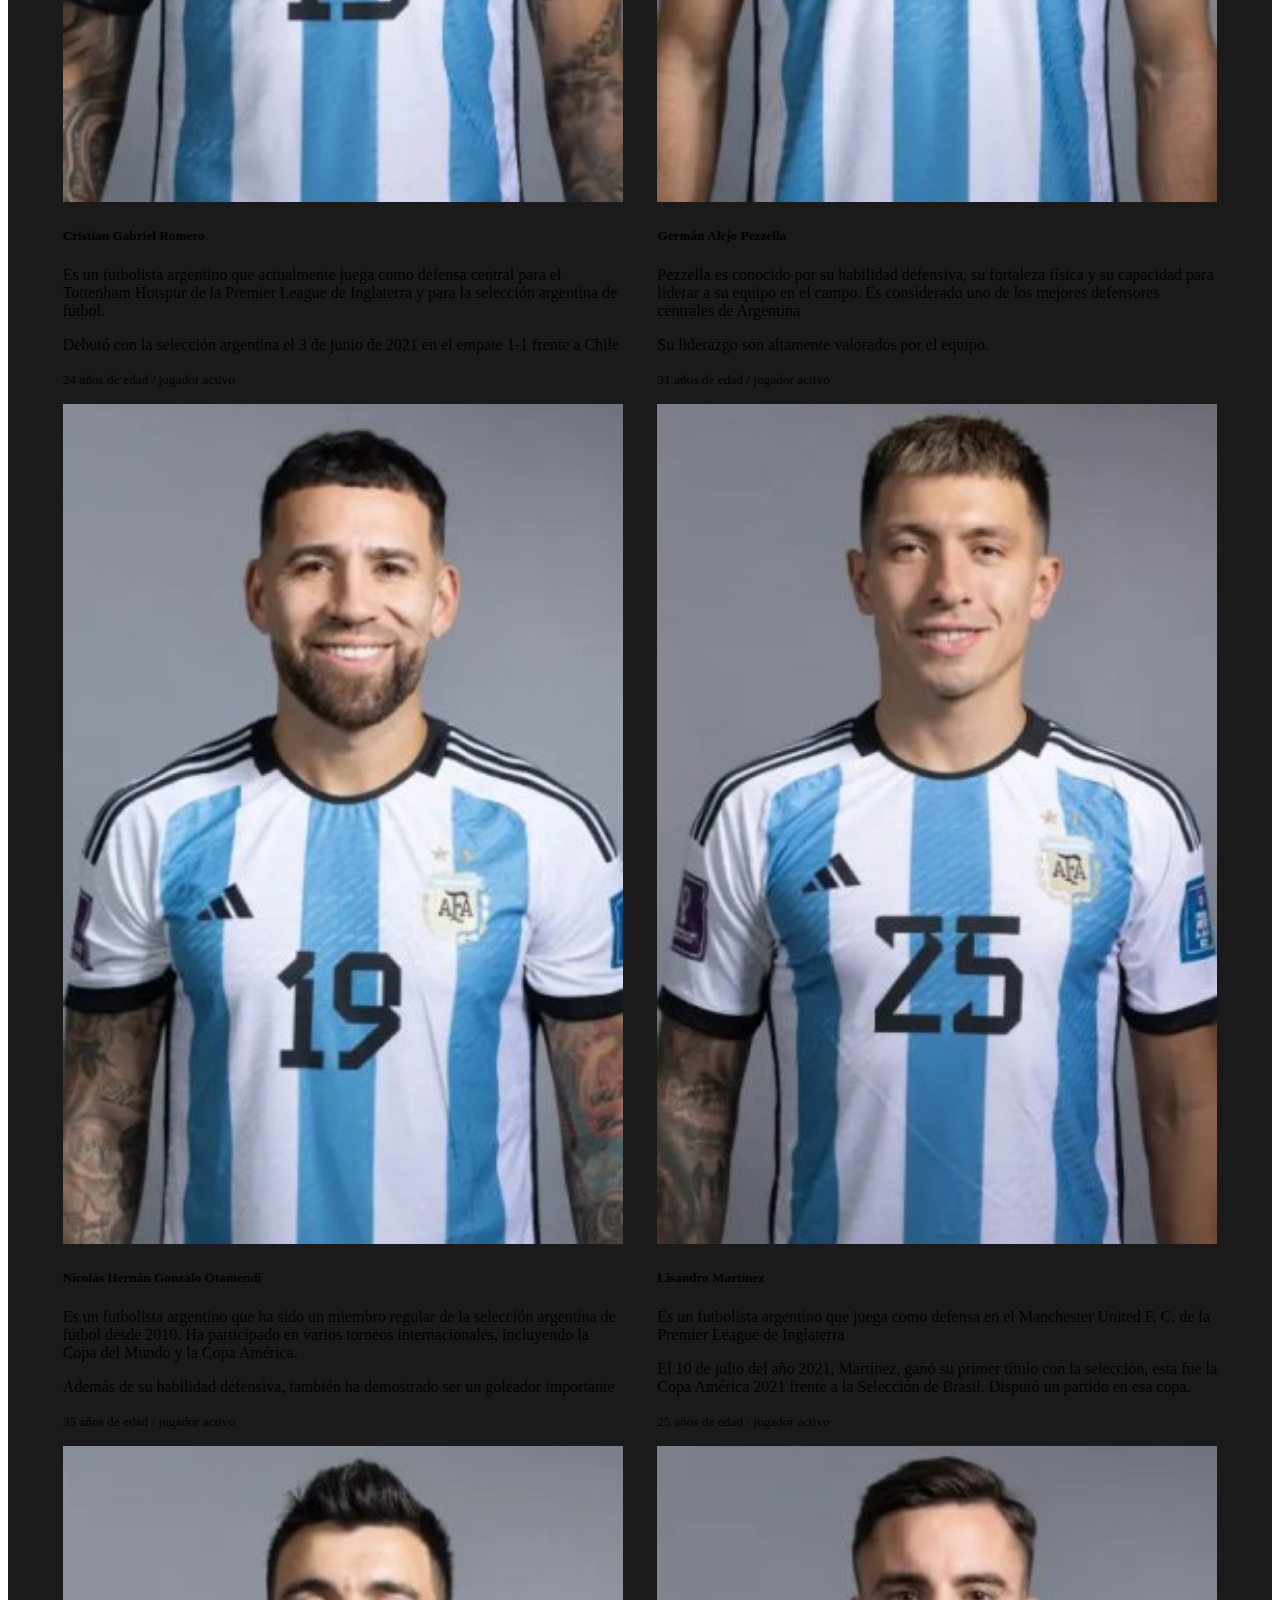
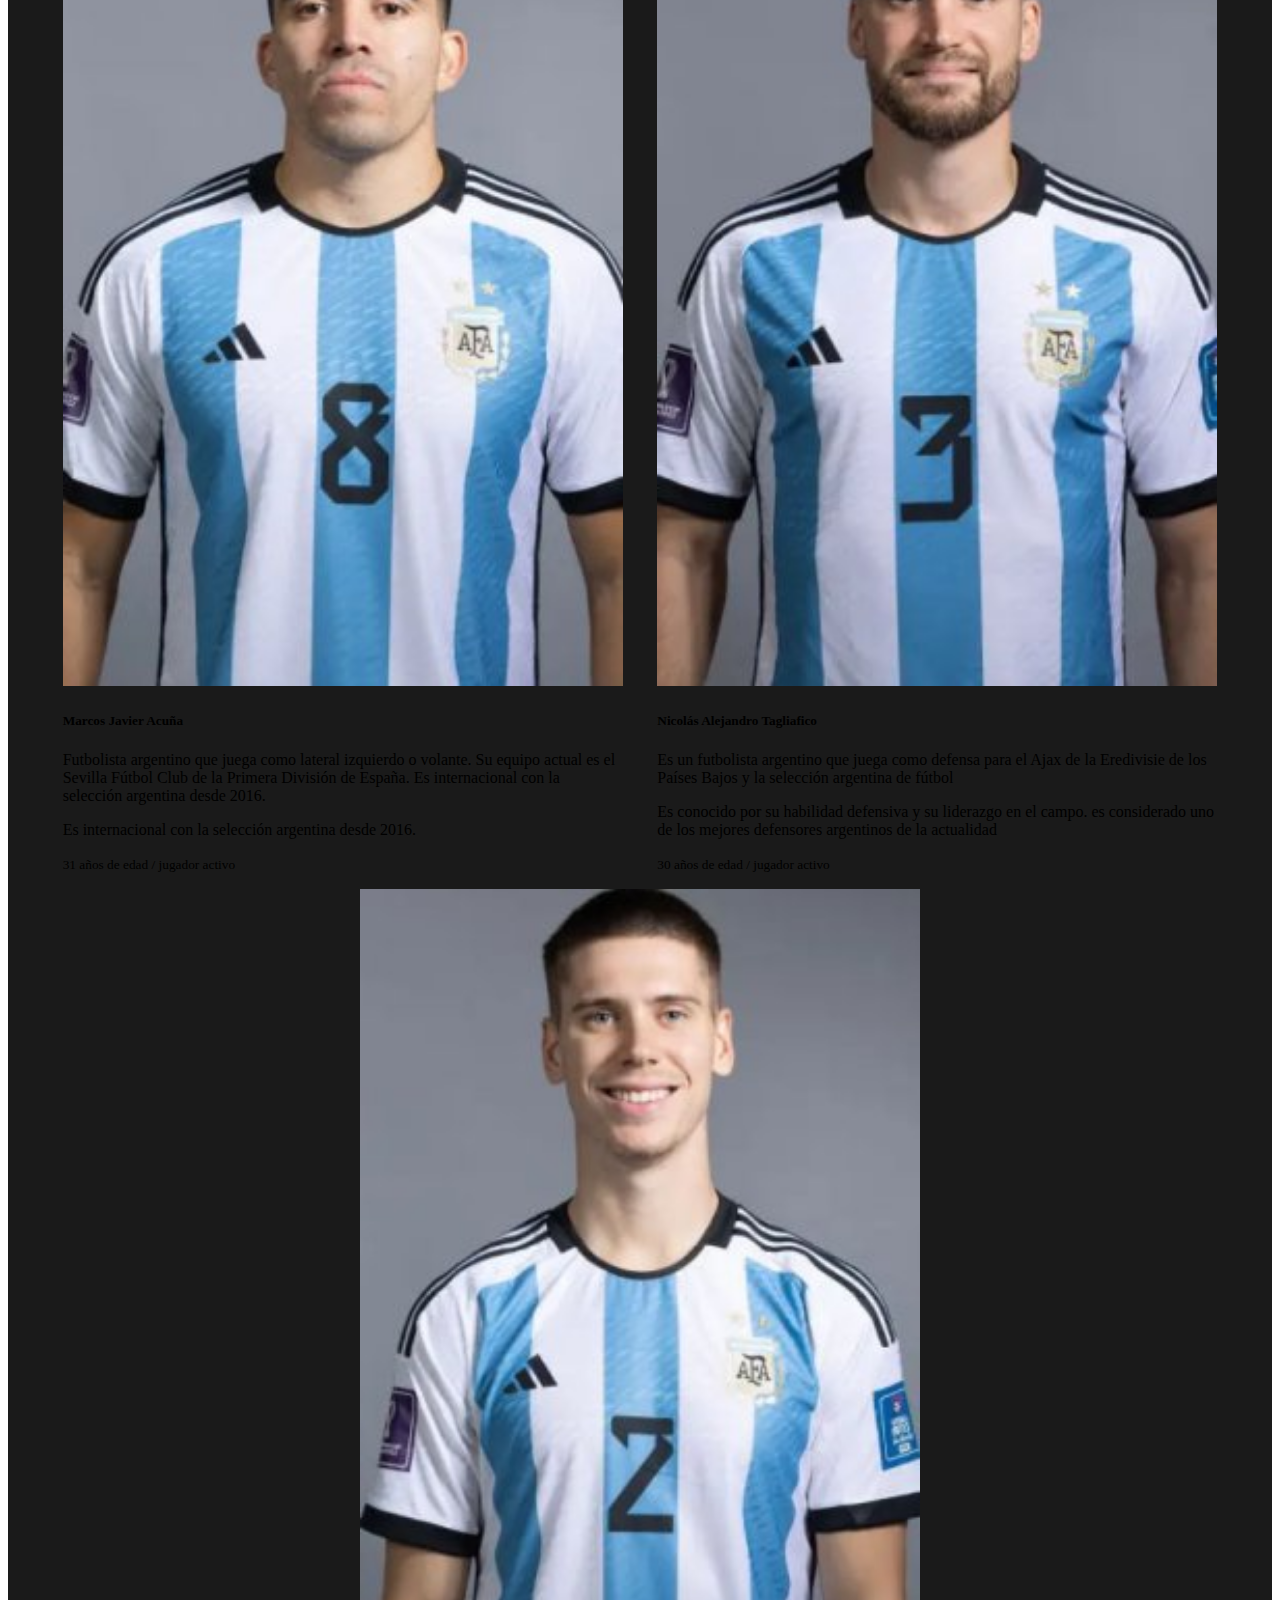
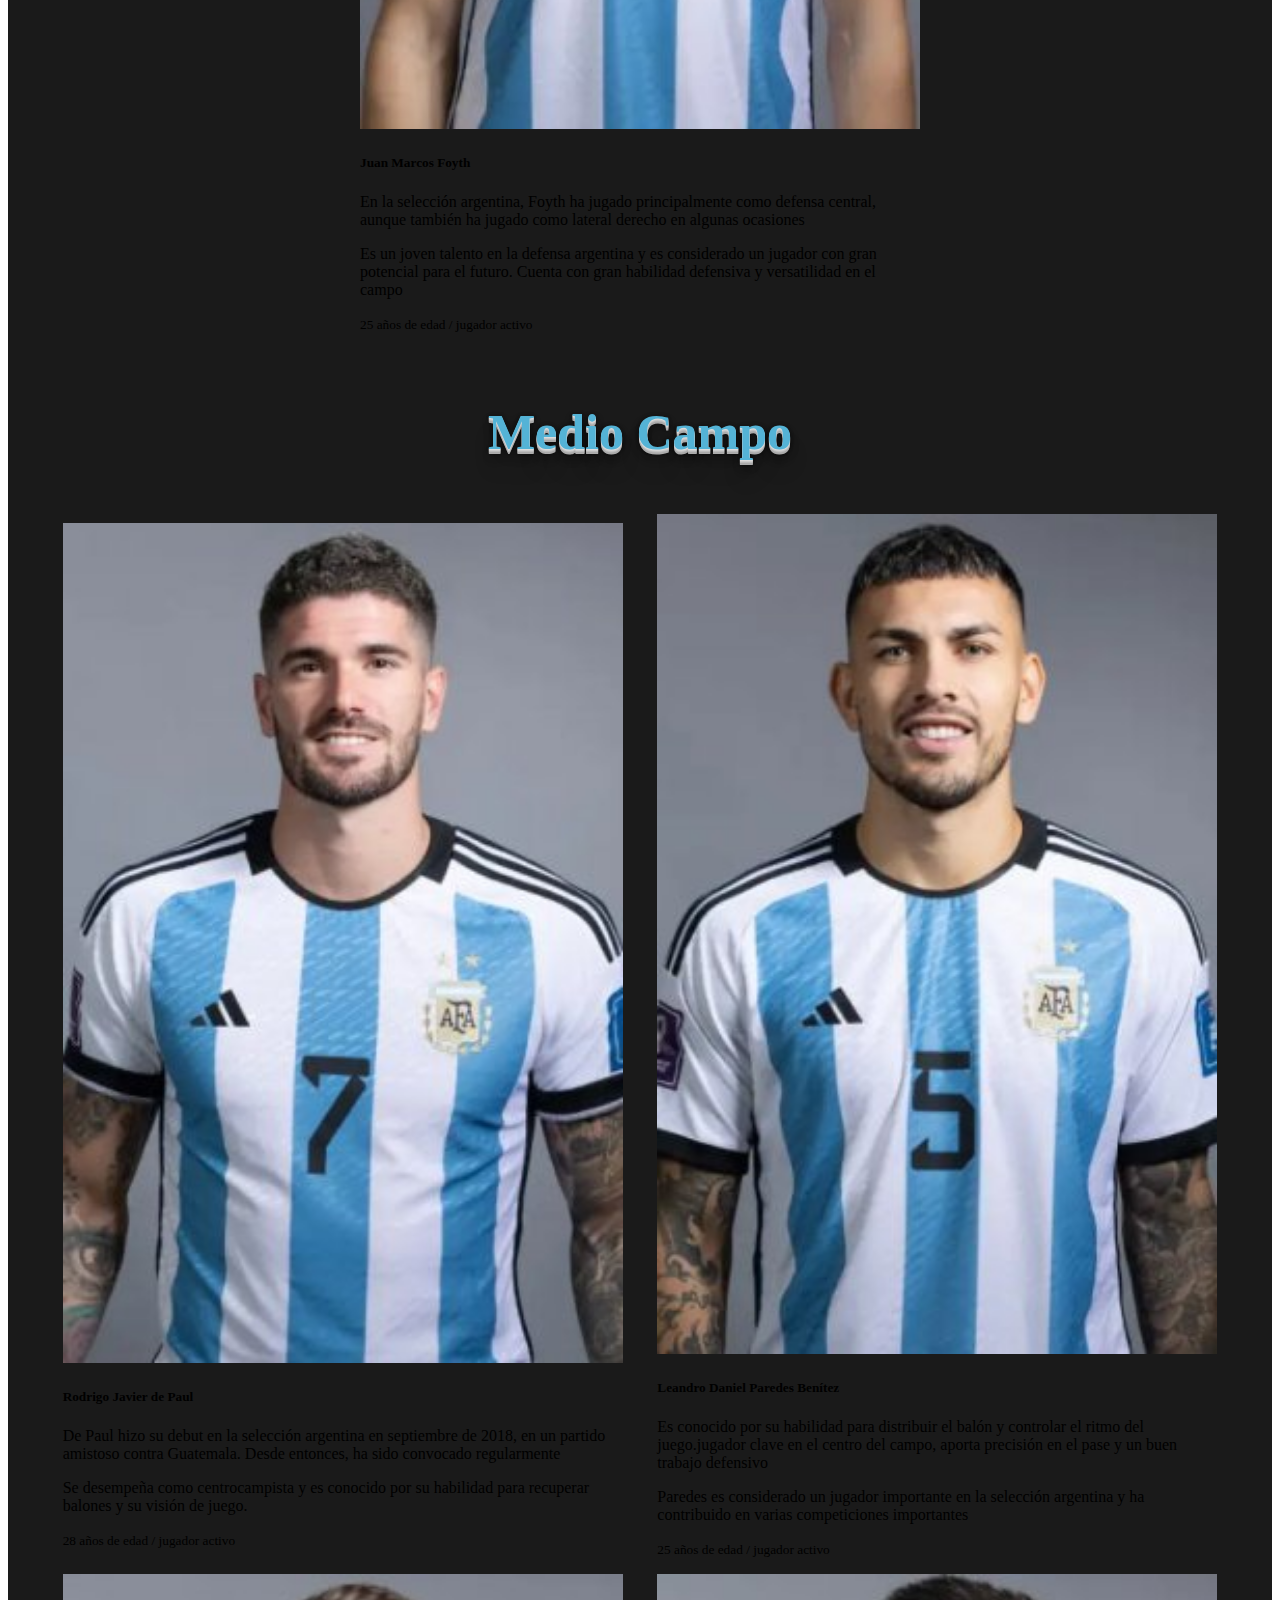
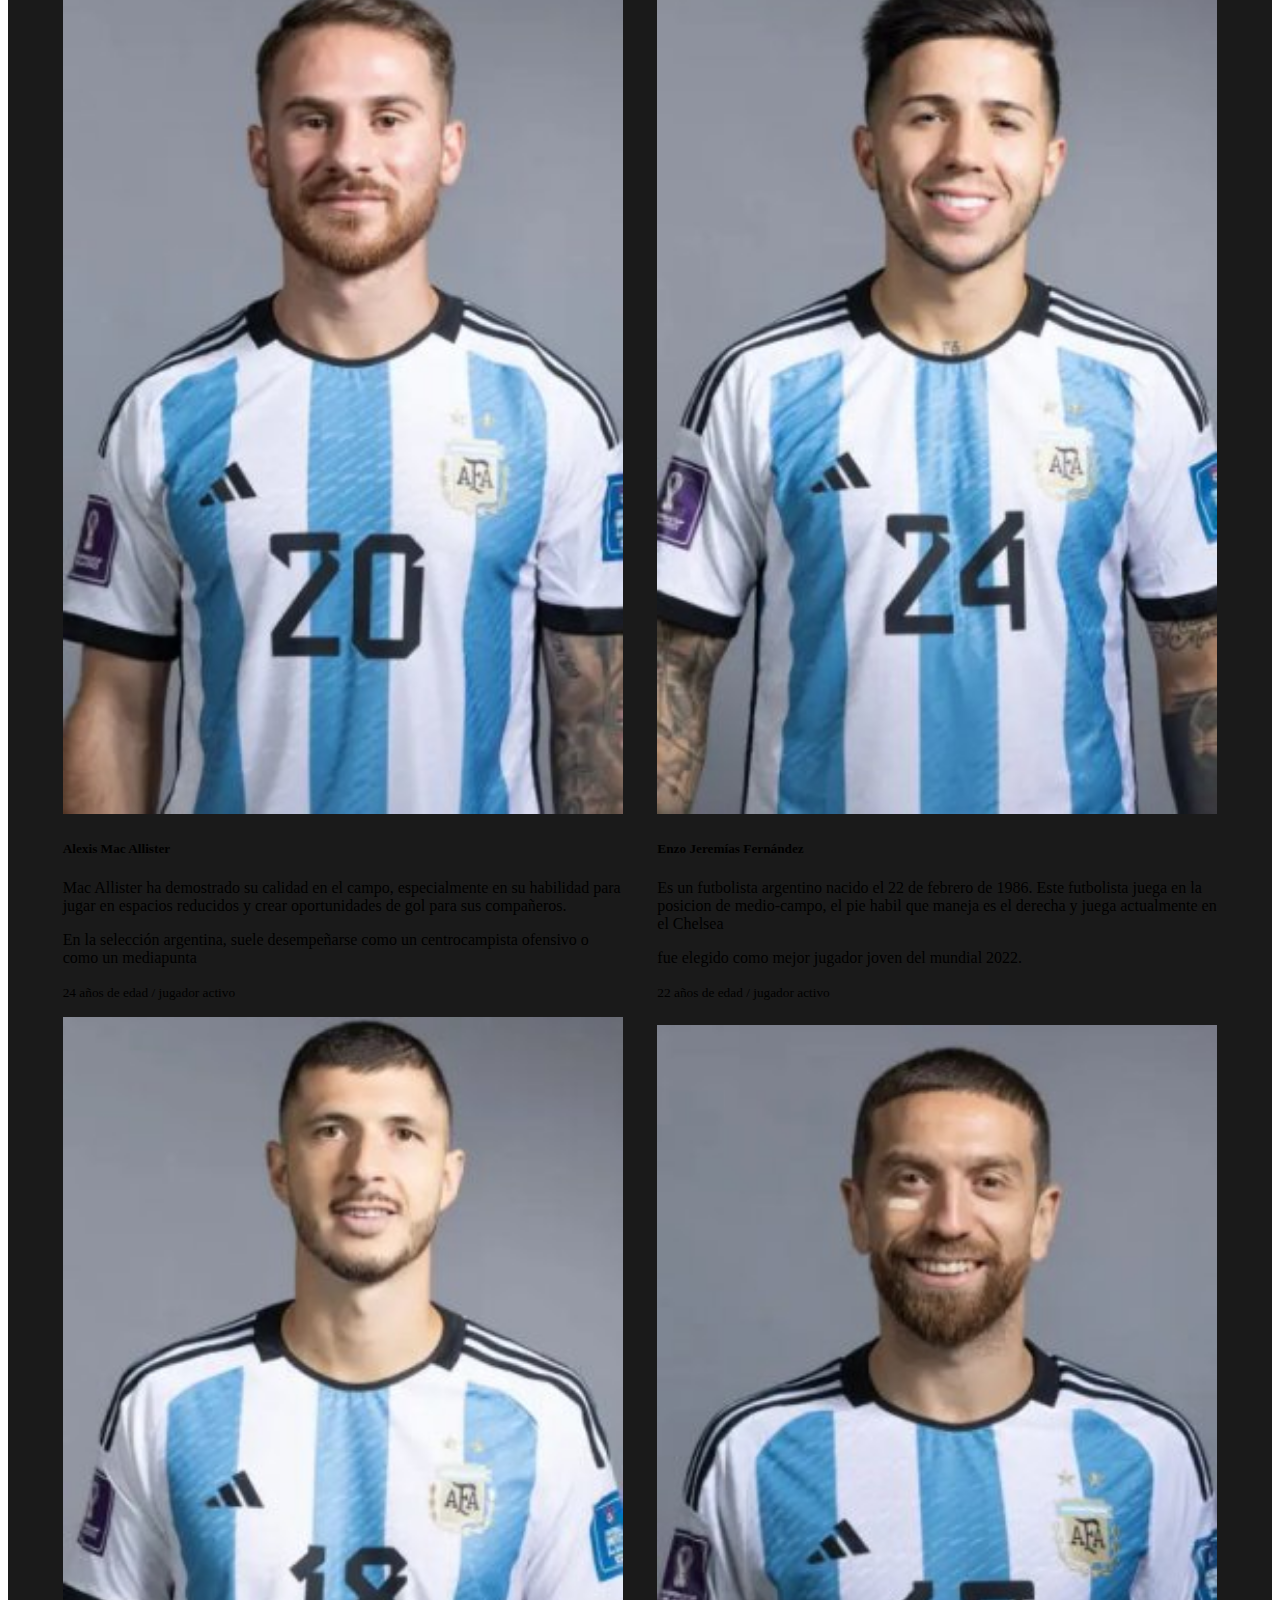
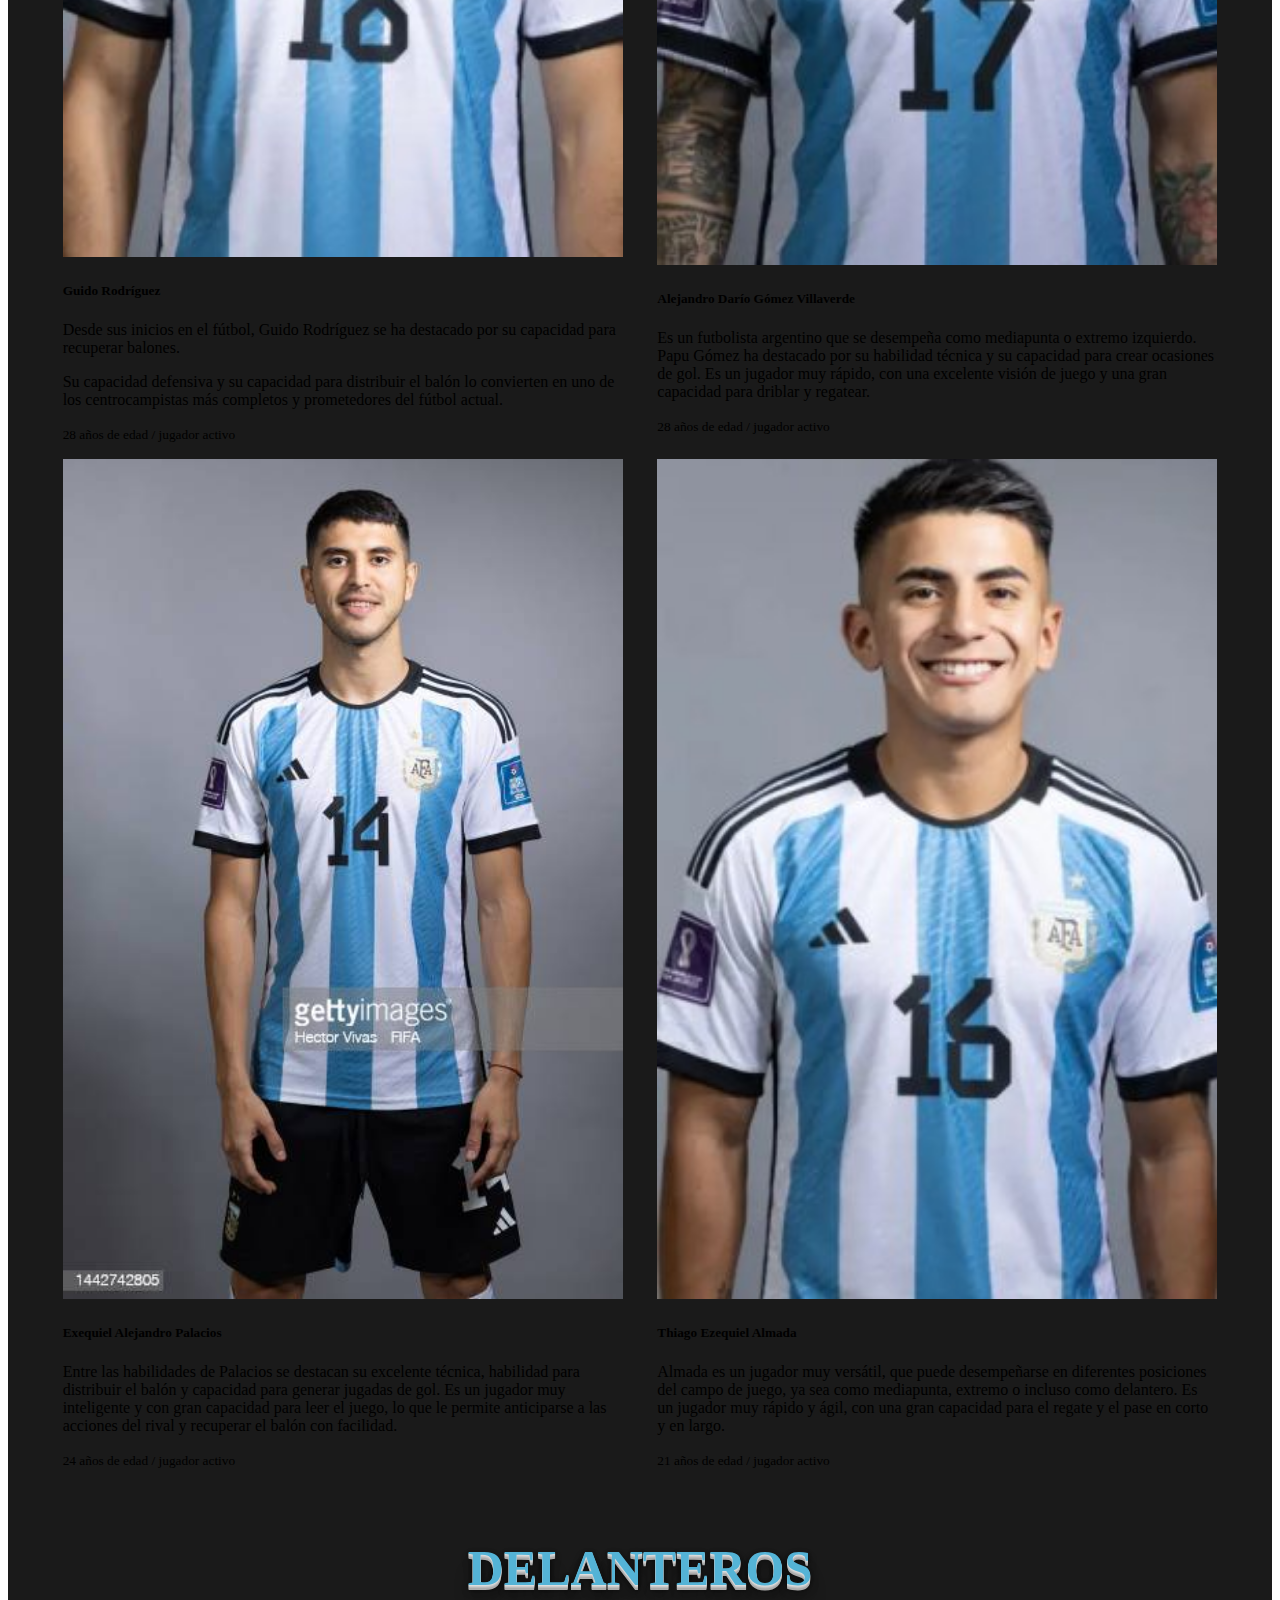
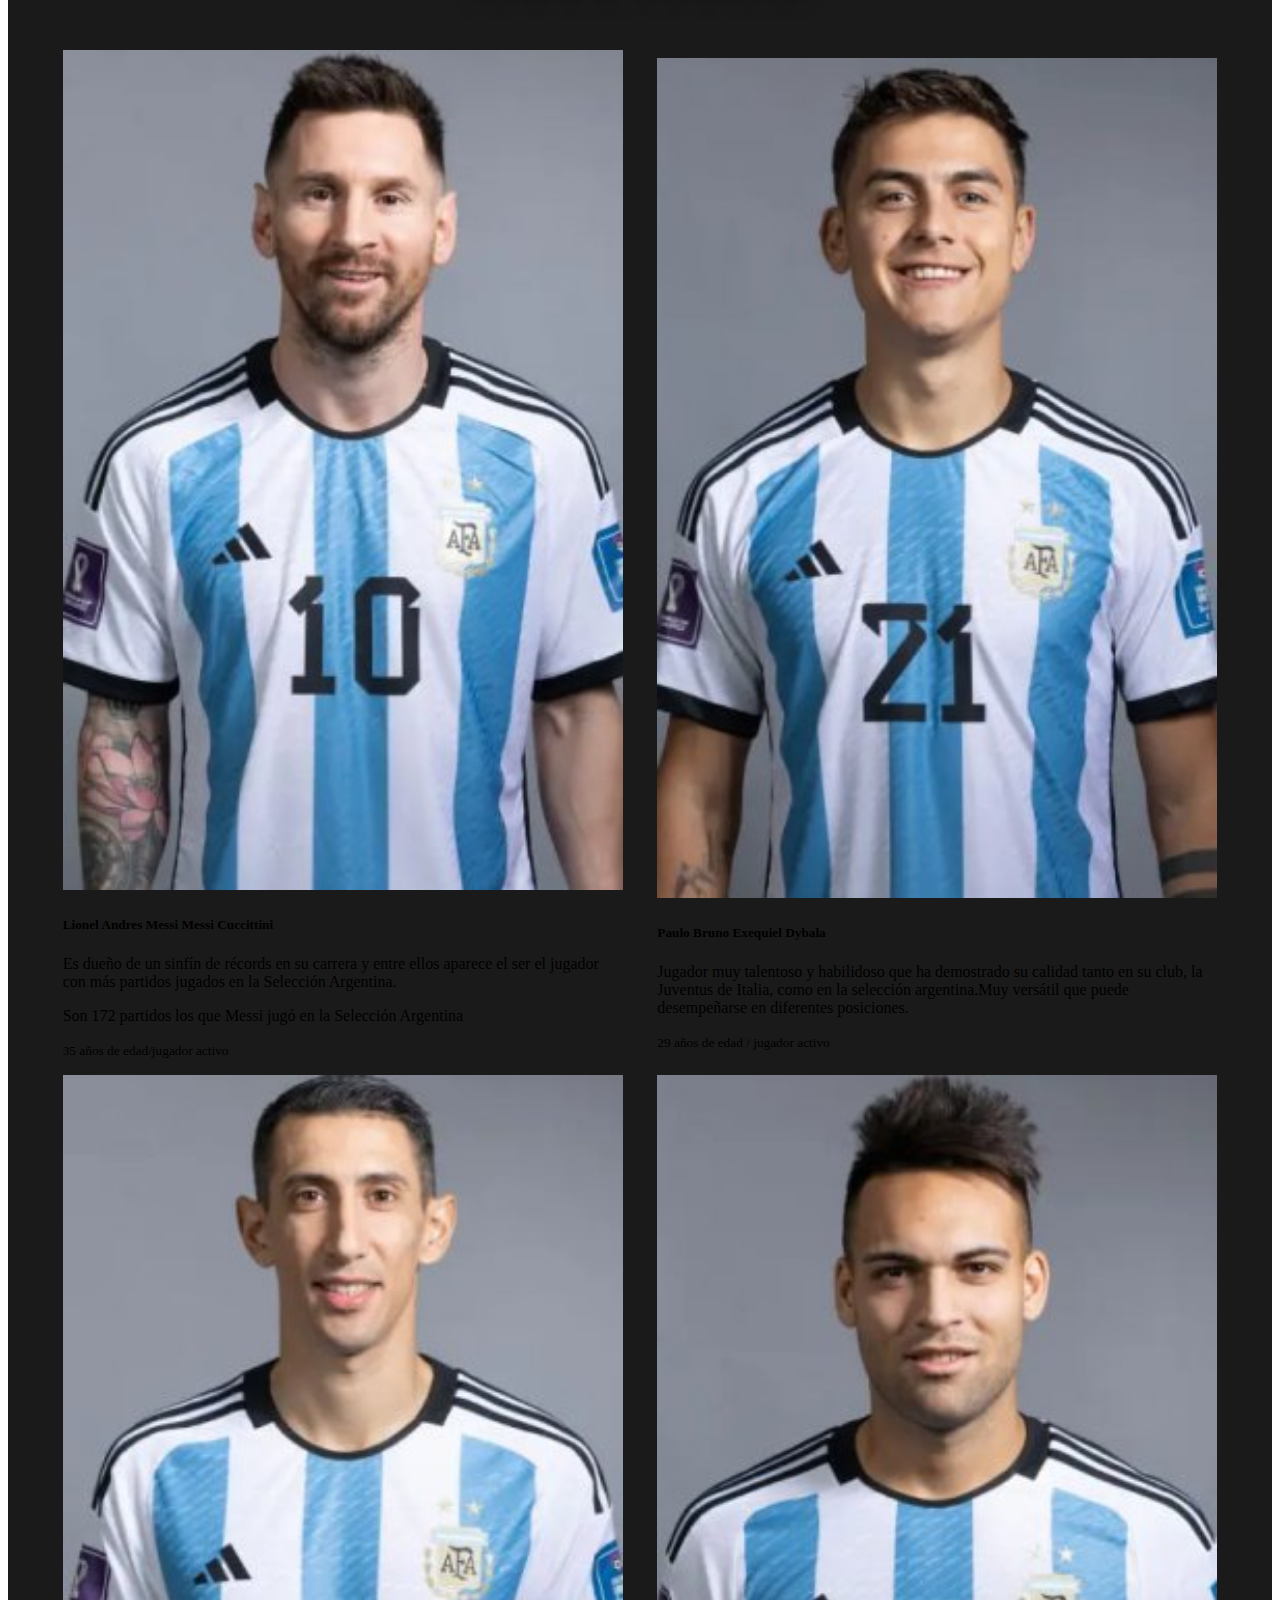
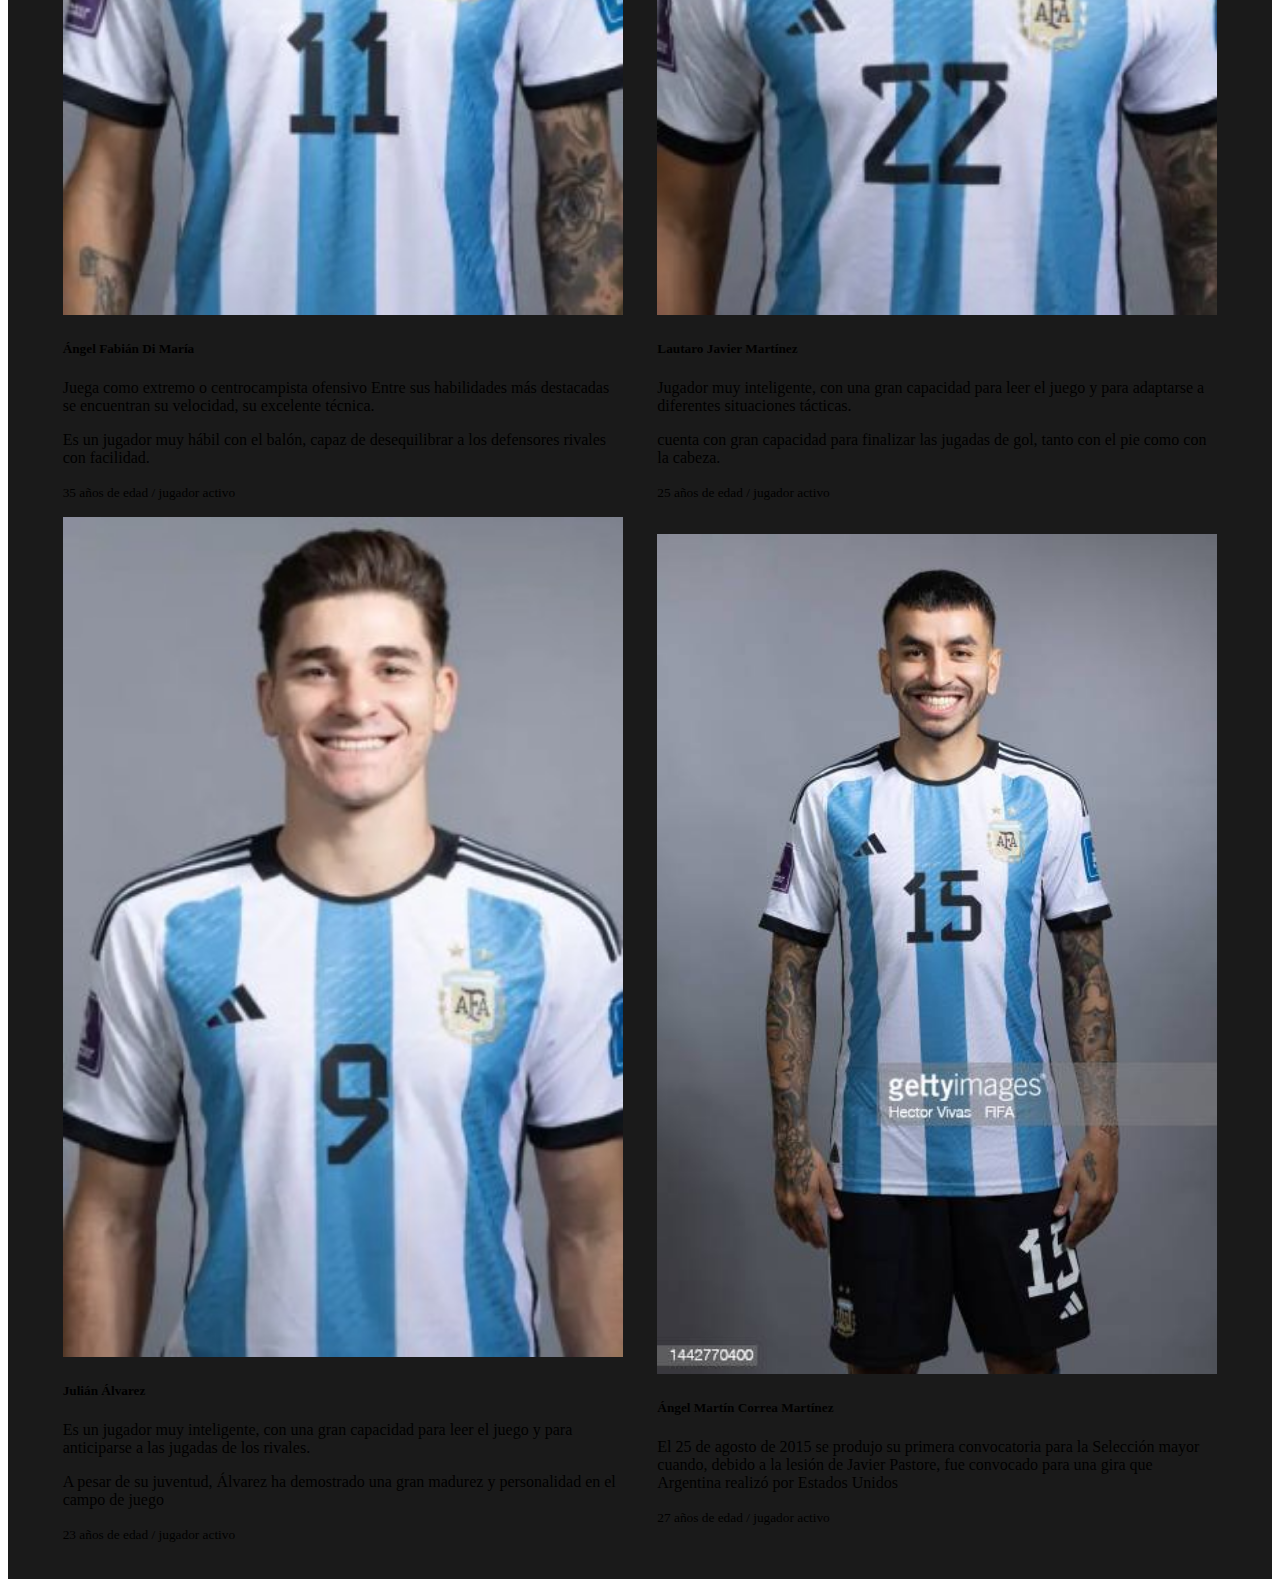
<file: tres.html>
<!DOCTYPE html> 
<html>
    <html lang="en">
        <head>
            <meta charset="UTF-8">
            <meta http-equiv="X-UA-Compatible" content="IE=edge">
            <meta name="viewport" content="width=device-width, initial-scale=1.0">
            <link rel="stylesheet" href="./static/global.css" >
            <link rel="stylesheet" href="./static/tres.css" >
            <link href="https://cdn.jsdelivr.net/npm/bootstrap@5.3.0-alpha1/dist/css/bootstrap.min.css" rel="stylesheet" integrity="sha384-GLhlTQ8iRABdZLl6O3oVMWSktQOp6b7In1Zl3/Jr59b6EGGoI1aFkw7cmDA6j6gD" crossorigin="anonymous">

            <title>web50</title>
        </head>
    <body>  
      <header>
        <nav>
          <a href="index.html">historia</a>
          <a href="tres.html">Jugadores</a>
          <a href="cuatro.html">Recorrido</a>
          <a href="messi.html">The best</a>
      </nav>
        
      <div class="wave" style="height: 150px; overflow: hidden;"><svg viewBox="0 0 500 150" preserveAspectRatio="none"
                style="height: 100%; width: 100%;">
                <path d="M0.00,.98 C150.00,150.00 349.20,-50.00 500.00,49.98 L500.00,150.00 L0.00,150.00 Z"
                    style="stroke: none; fill: #1A1A1A;"></path>
            </svg></div>
    </header> 
 
                
      <div class="container-jugador">

        <h1> Porteros </h1>
        <div class="contai"> 

          <div class="card mb-3" style="max-width: 560px;">
            <div class="row g-0">
              <div class="col-md-4">
                <img src="templates/dibu.jpg" class="img-fluid rounded-start" alt="... " height="400px" width="400px">
              </div>
              <div class="col-md-8">
                <div class="card-body">
                  <h5 class="card-title">Damián Emiliano Martínez Romero</h5>
                  <p class="card-text">Juega como portero en el Aston Villa de la Premier League de Inglaterra y en la selección argentina de fútbol.
                    El 'Dibu' Martínez fue galardonado con el premio al Mejor Portero del mundo, luego de haberse proclamado campeón del mundo con Argentina en el Mundial de Qatar 2022.
                  </p>
                  <p class="card-text"><small class="text-muted"> 30 años de edad / jugador activo </small></p>
                </div>
              </div>
            </div>
          </div>

          <div class="card mb-3" style="max-width: 560px;">
            <div class="row g-0">
              <div class="col-md-4">
                <img src="templates/armani.jpg" class="img-fluid rounded-start" alt="... " height="400px" width="400px">
              </div>
              <div class="col-md-8">
                <div class="card-body">
                  <h5 class="card-title">Franco Armani</h5>
                  <p class="card-text">Es un futbolista argentino. Juega como arquero y su equipo actual es River Plate de la Primera División de Argentina. Es internacional con la selección argentina desde 2018. Es el arquero argentino más ganador de la historia, con 23 títulos.
                    cuenta con su excelente capacidad de reacción y sus reflejos rápidos   
                  </p>
                  <p class="card-text"><small class="text-muted"> 36 años de edad / jugador activo </small></p>
                </div>
              </div>
            </div>
          </div>




        </div>

        
        <h1>Defensores</h1>
        <div class = "contai">

            <div class="card mb-3" style="max-width: 560px; ">
              <div class="row g-0">
                <div class="col-md-4">
                  <img src="templates/montiel.jpg" class="img-fluid rounded-start" style="width:100%;">
                </div>
                <div class="col-md-8">
                  <div class="card-body">
                    <h5 class="card-title"> Gonzalo Ariel Montiel </h5>
                    <p class="card-text"> En noviembre del 2022 jugó la Copa Mundial de Fútbol en Catar en la que la Scaloneta se consagró campeón frente a Francia, siendo fundamental por marcar el penal que le dio el título al seleccionado argentino en la tanda de penales.</p>
                    <p></p>
                    <p class="card-text"><small class="text-muted">26 años de edad / jugador activo</small></p>
                  </div>
                </div>
              </div>
            </div>

            <div class="card mb-3" style="max-width: 560px; ">
              <div class="row g-0">
                <div class="col-md-4">
                  <img src="templates/molina.jpg" class="img-fluid rounded-start" style="width:100%;" >
                </div>
                <div class="col-md-8">
                  <div class="card-body">
                    <h5 class="card-title"> Nahuel Molina Lucero</h5>
                    <p class="card-text"> Es considerado un defensor versátil, capaz de jugar tanto en la posición de lateral derecho como de central derecho. </p>
                    <p> En su increible actuacion del mundial Qatar 2022  logro un resultado de 288 pases conseguidos y 23 balones recuperados   </p>
                    <p class="card-text"><small class="text-muted">24 años de edad / jugador activo</small></p>
                  </div>
                </div>
              </div>
            </div>


            <div class="card mb-3" style="max-width: 560px;">
              <div class="row g-0">
                <div class="col-md-4">
                  <img src="templates/cuti.jpg" class="img-fluid rounded-start" alt="... " style="width:100%;">
                </div>
                <div class="col-md-8">
                  <div class="card-body">
                    <h5 class="card-title">Cristian Gabriel Romero</h5>
                    <p class="card-text">Es un futbolista argentino que actualmente juega como defensa central para el Tottenham Hotspur de la Premier League de Inglaterra y para la selección argentina de fútbol.</p>
                    <p> Debutó con la selección argentina el 3 de junio de 2021 en el empate 1-1 frente a Chile</p>
                    
                    <p class="card-text"><small class="text-muted"> 24 años de edad / jugador activo </small></p>
                  </div>
                </div>
              </div>
            </div>

            <div class="card mb-3" style="max-width: 560px;">
              <div class="row g-0">
                <div class="col-md-4">
                  <img src="templates/pezella.jpg" class="img-fluid rounded-start" alt="... " style="width:100%;">
                </div>
                <div class="col-md-8">
                  <div class="card-body">
                    <h5 class="card-title">Germán Alejo Pezzella</h5>
                    <p class="card-text"> Pezzella es conocido por su habilidad defensiva, su fortaleza física y su capacidad para liderar a su equipo en el campo. Es considerado uno de los mejores defensores centrales de Argentina</p>
                    <p>Su liderazgo son altamente valorados por el equipo.</p>
                    <p class="card-text"><small class="text-muted"> 31 años de edad / jugador activo </small></p>
                  </div>
                </div>
              </div>
            </div>

            <div class="card mb-3" style="max-width: 560px;">
              <div class="row g-0">
                <div class="col-md-4">
                  <img src="templates/otamendi.jpg" class="img-fluid rounded-start" alt="... " style="width:100%;">
                </div>
                <div class="col-md-8">
                  <div class="card-body">
                    <h5 class="card-title">Nicolás Hernán Gonzalo Otamendi</h5>
                    <p class="card-text"> Es un futbolista argentino que ha sido un miembro regular de la selección argentina de fútbol desde 2010. Ha participado en varios torneos internacionales, incluyendo la Copa del Mundo y la Copa América.</p>
                    <p>Además de su habilidad defensiva, también ha demostrado ser un goleador importante </p>
                    <p class="card-text"><small class="text-muted"> 35 años de edad / jugador activo </small></p>
                  </div>
                </div>
              </div>
            </div>


            <div class="card mb-3" style="max-width: 560px;">
              <div class="row g-0">
                <div class="col-md-4">
                  <img src="templates/lisandro.jpg" class="img-fluid rounded-start" alt="... " style="width:100%;">
                </div>
                <div class="col-md-8">
                  <div class="card-body">
                    <h5 class="card-title">Lisandro Martínez </h5>
                    <p class="card-text">  Es un futbolista argentino que juega como defensa en el Manchester United F. C. de la Premier League de Inglaterra </p>
                    <p>El 10 de julio del año 2021, Martínez, ganó su primer título con la selección, esta fue la Copa América 2021 frente a la Selección de Brasil. Disputó un partido en esa copa. </p>
                    <p class="card-text"><small class="text-muted"> 25 años de edad / jugador activo </small></p>
                  </div>
                </div>
              </div>
            </div>

            <div class="card mb-3" style="max-width: 560px;">
              <div class="row g-0">
                <div class="col-md-4">
                  <img src="templates/acuña.jpg" class="img-fluid rounded-start" alt="... " style="width:100%;">
                </div>
                <div class="col-md-8">
                  <div class="card-body">
                    <h5 class="card-title">Marcos Javier Acuña</h5>
                    <p class="card-text">  Futbolista argentino que juega como lateral izquierdo o volante. Su equipo actual es el Sevilla Fútbol Club de la Primera División de España. Es internacional con la selección argentina desde 2016.</p>
                    <p> Es internacional con la selección argentina desde 2016.</p>
                    <p class="card-text"><small class="text-muted"> 31 años de edad / jugador activo </small></p>
                  </div>
                </div>
              </div>
            </div>

            <div class="card mb-3" style="max-width: 560px;">
              <div class="row g-0">
                <div class="col-md-4">
                  <img src="templates/tagliafico.jpg" class="img-fluid rounded-start" alt="... " style="width:100%;">
                </div>
                <div class="col-md-8">
                  <div class="card-body">
                    <h5 class="card-title">Nicolás Alejandro Tagliafico</h5>
                    <p class="card-text"> Es un futbolista argentino que juega como defensa para el Ajax de la Eredivisie de los Países Bajos y la selección argentina de fútbol </p>
                    <p> Es conocido por su habilidad defensiva y su liderazgo en el campo.  es considerado uno de los mejores defensores argentinos de la actualidad </p>
                    <p class="card-text"><small class="text-muted"> 30 años de edad / jugador activo </small></p>
                  </div>
                </div>
              </div>
            </div>

            <div class="card mb-3" style="max-width: 560px;">
              <div class="row g-0">
                <div class="col-md-4">
                  <img src="templates/foyth.jpg" class="img-fluid rounded-start" alt="... " style="width:100%;">
                </div>
                <div class="col-md-8">
                  <div class="card-body">
                    <h5 class="card-title">Juan Marcos Foyth</h5>
                    <p class="card-text">En la selección argentina, Foyth ha jugado principalmente como defensa central, aunque también ha jugado como lateral derecho en algunas ocasiones </p>
                    <p> Es un joven talento en la defensa argentina y es considerado un jugador con gran potencial para el futuro. Cuenta con gran habilidad defensiva y versatilidad en el campo </p>
                    <p class="card-text"><small class="text-muted"> 25 años de edad / jugador activo </small></p>
                  </div>
                </div>
              </div>
            </div>
        </div>

          <h1>Medio Campo</h1>
        <div class="contai">

          <div class="card mb-3" style="max-width: 560px;">
            <div class="row g-0">
              <div class="col-md-4">
                <img src="templates/paul.jpg" class="img-fluid rounded-start" alt="... "  style="width:100%;">
              </div>
              <div class="col-md-8">
                <div class="card-body">
                  <h5 class="card-title">Rodrigo Javier de Paul</h5>
                  <p class="card-text">De Paul hizo su debut en la selección argentina en septiembre de 2018, en un partido amistoso contra Guatemala. Desde entonces, ha sido convocado regularmente </p>
                  <p> Se desempeña como centrocampista y es conocido por su habilidad para recuperar balones y su visión de juego.  </p>
                  <p class="card-text"><small class="text-muted"> 28 años de edad / jugador activo </small></p>
                </div>
              </div>
            </div>
          </div>

          <div class="card mb-3" style="max-width: 560px;">
            <div class="row g-0">
              <div class="col-md-4">
                <img src="templates/paredes.jpg" class="img-fluid rounded-start" alt="... " style="width:100%;">
              </div>
              <div class="col-md-8">
                <div class="card-body">
                  <h5 class="card-title">Leandro Daniel Paredes Benítez </h5>
                  <p class="card-text">Es conocido por su habilidad para distribuir el balón y controlar el ritmo del juego.jugador clave en el centro del campo, aporta precisión en el pase y un buen trabajo defensivo </p>
                  <p> Paredes es considerado un jugador importante en la selección argentina y ha contribuido en varias competiciones importantes</p>
                  <p class="card-text"><small class="text-muted"> 25 años de edad / jugador activo </small></p>
                </div>
              </div>
            </div>
          </div>

          <div class="card mb-3" style="max-width: 560px;">
            <div class="row g-0">
              <div class="col-md-4">
                <img src="templates/alexis.jpg" class="img-fluid rounded-start" alt="... "  style="width:100%;">
              </div>
              <div class="col-md-8">
                <div class="card-body">
                  <h5 class="card-title">Alexis Mac Allister</h5>
                  <p class="card-text">Mac Allister ha demostrado su calidad en el campo, especialmente en su habilidad para jugar en espacios reducidos y crear oportunidades de gol para sus compañeros. </p>
                  <p> En la selección argentina, suele desempeñarse como un centrocampista ofensivo o como un mediapunta</p>
                  <p class="card-text"><small class="text-muted"> 24 años de edad / jugador activo </small></p>
                </div>
              </div>
            </div>
          </div>

          <div class="card mb-3" style="max-width: 560px;">
            <div class="row g-0">
              <div class="col-md-4">
                <img src="templates/Enzo.jpg" class="img-fluid rounded-start" alt="..." style="width:100%;">
              </div>
              <div class="col-md-8">
                <div class="card-body">
                  <h5 class="card-title">Enzo Jeremías Fernández</h5>
                  <p class="card-text">Es un futbolista argentino nacido el 22 de febrero de 1986. Este futbolista juega en la posicion de medio-campo, el pie habil que maneja es el derecha y juega actualmente en el Chelsea </p>
                  <p> fue elegido como mejor jugador joven del mundial 2022.</p>
                  <p class="card-text"><small class="text-muted">22 años de edad / jugador activo </small></p>
                </div>
              </div>
            </div>
          </div>

          <div class="card mb-3" style="max-width: 560px;">
            <div class="row g-0">
              <div class="col-md-4">
                <img src="templates/guido.jpg" class="img-fluid rounded-start" alt="..." style="width:100%;">
              </div>
              <div class="col-md-8">
                <div class="card-body">
                  <h5 class="card-title">Guido Rodríguez </h5>
                  <p class="card-text">Desde sus inicios en el fútbol, Guido Rodríguez se ha destacado por su capacidad para recuperar balones.</p>
                  <p> Su capacidad defensiva y su capacidad para distribuir el balón lo convierten en uno de los centrocampistas más completos y prometedores del fútbol actual.
                  </p>
                  <p class="card-text"><small class="text-muted">28 años de edad / jugador activo </small></p>
                </div>
              </div>
            </div>
          </div>
          
          <div class="card mb-3" style="max-width: 560px;">
            <div class="row g-0">
              <div class="col-md-4">
                <img src="templates/papu.jpg" class="img-fluid rounded-start" alt="..." style="width:100%;">
              </div>
              <div class="col-md-8">
                <div class="card-body">
                  <h5 class="card-title">Alejandro Darío Gómez Villaverde </h5>
                  <p class="card-text"> Es un futbolista argentino que se desempeña como mediapunta o extremo izquierdo. Papu Gómez ha destacado por su habilidad técnica y su capacidad para crear ocasiones de gol. Es un jugador muy rápido, con una excelente visión de juego y una gran capacidad para driblar y regatear.</p>
                  </p>
                  <p class="card-text"><small class="text-muted">28 años de edad / jugador activo </small></p>
                </div>
              </div>
            </div>
          </div>


          <div class="card mb-3" style="max-width: 560px;">
            <div class="row g-0">
              <div class="col-md-4">
                <img src="templates/palacios.jpg" class="img-fluid rounded-start" alt="..." style="width:100%;">
              </div>
              <div class="col-md-8">
                <div class="card-body">
                  <h5 class="card-title">Exequiel Alejandro Palacios </h5>
                  <p class="card-text"> Entre las habilidades de Palacios se destacan su excelente técnica, habilidad para distribuir el balón y capacidad para generar jugadas de gol. Es un jugador muy inteligente y con gran capacidad para leer el juego, lo que le permite anticiparse a las acciones del rival y recuperar el balón con facilidad.</p>
                  <p class="card-text"><small class="text-muted">24 años de edad / jugador activo </small></p>
                </div>
              </div>
            </div>
          </div>


          <div class="card mb-3" style="max-width: 560px;">
            <div class="row g-0">
              <div class="col-md-4">
                <img src="templates/almada.jpg" class="img-fluid rounded-start" alt="..." style="width:100%;">
              </div>
              <div class="col-md-8">
                <div class="card-body">
                  <h5 class="card-title">Thiago Ezequiel Almada </h5>
                  <p class="card-text"> Almada es un jugador muy versátil, que puede desempeñarse en diferentes posiciones del campo de juego, ya sea como mediapunta, extremo o incluso como delantero. Es un jugador muy rápido y ágil, con una gran capacidad para el regate y el pase en corto y en largo.</p>
                  <p class="card-text"><small class="text-muted">21 años de edad / jugador activo </small></p>
                </div>
              </div>
            </div>
          </div>
          

        </div>  
           
        <h1>DELANTEROS</h1>

        <div class="contai">


          <div class="card mb-3" style="max-width: 560px;">
            <div class="row g-0">
              <div class="col-md-4">
                <img src="templates/messi.jpg" class="img-fluid rounded-start" alt="..." style="width: 100%;">
              </div>
              <div class="col-md-8">
                <div class="card-body">
                  <h5 class="card-title">Lionel Andres Messi Messi Cuccittini</h5>
                  <p class="card-text"> Es dueño de un sinfín de récords en su carrera y entre ellos aparece el ser el jugador con más partidos jugados en la Selección Argentina.
                  </p> 
                    <p>Son 172 partidos los que Messi jugó en la Selección Argentina</p>
                  <p class="card-text"><small class="text-muted">35 años de edad/jugador activo</small></p>
                </div>
              </div>
            </div>
          </div>

          <div class="card mb-3" style="max-width: 560px; ">
            <div class="row g-0">
              <div class="col-md-4">
                <img src="templates/dybala.jpg" class="img-fluid rounded-start" style="width: 100%;">
              </div>
              <div class="col-md-8">
                <div class="card-body">
                  <h5 class="card-title"> Paulo Bruno Exequiel Dybala </h5>
                  <p class="card-text">Jugador muy talentoso y habilidoso que ha demostrado su calidad tanto en su club, la Juventus de Italia, como en la selección argentina.Muy versátil que puede desempeñarse en diferentes posiciones.</p>
                  <p class="card-text"><small class="text-muted">29 años de edad / jugador activo</small></p>
                </div>
              </div>
            </div>
          </div>

          <div class="card mb-3" style="max-width: 560px;">
            <div class="row g-0">
              <div class="col-md-4">
                <img src="templates/di maria.jpg" class="img-fluid rounded-start" alt="... "  style="width:100%;">
              </div>
              <div class="col-md-8">
                <div class="card-body">
                  <h5 class="card-title">Ángel Fabián Di María</h5>
                  <p class="card-text">Juega como extremo o centrocampista ofensivo Entre sus habilidades más destacadas se encuentran su velocidad, su excelente técnica. </p>
                  <p> Es un jugador muy hábil con el balón, capaz de desequilibrar a los defensores rivales con facilidad.</p>
                  <p class="card-text"><small class="text-muted"> 35 años de edad / jugador activo </small></p>
                </div>
              </div>
            </div>
          </div>  

          
          <div class="card mb-3" style="max-width: 560px;">
            <div class="row g-0">
              <div class="col-md-4">
                <img src="templates/lautaro.jpg" class="img-fluid rounded-start" alt="... "  style="width:100%;">
              </div>
              <div class="col-md-8">
                <div class="card-body">
                  <h5 class="card-title">Lautaro Javier Martínez</h5>
                  <p class="card-text">Jugador muy inteligente, con una gran capacidad para leer el juego y para adaptarse a diferentes situaciones tácticas. </p>
                  <p>cuenta con gran capacidad para finalizar las jugadas de gol, tanto con el pie como con la cabeza. </p>
                  <p class="card-text"><small class="text-muted"> 25 años de edad / jugador activo </small></p>
                </div>
              </div>
            </div>
          </div>  
        
          <div class="card mb-3" style="max-width: 560px;">
            <div class="row g-0">
              <div class="col-md-4">
                <img src="templates/Julián Álvarez.jpg" class="img-fluid rounded-start" alt="... "  style="width:100%;">
              </div>
              <div class="col-md-8">
                <div class="card-body">
                  <h5 class="card-title">Julián Álvarez </h5>
                  <p class="card-text">Es un jugador muy inteligente, con una gran capacidad para leer el juego y para anticiparse a las jugadas de los rivales. </p>
                  <p>A pesar de su juventud, Álvarez ha demostrado una gran madurez y personalidad en el campo de juego</p>
                  <p class="card-text"><small class="text-muted"> 23 años de edad / jugador activo </small></p>
                </div>
              </div>
            </div>
          </div>  
          
          <div class="card mb-3" style="max-width: 560px;">
            <div class="row g-0">
              <div class="col-md-4">
                <img src="templates/correa.jpg" class="img-fluid rounded-start" alt="... "  style="width:100%;">
              </div>
              <div class="col-md-8">
                <div class="card-body">
                  <h5 class="card-title"> Ángel Martín Correa Martínez</h5>
                  <p class="card-text">El 25 de agosto de 2015 se produjo su primera convocatoria para la Selección mayor cuando, debido a la lesión de Javier Pastore, fue convocado para una gira que Argentina realizó por Estados Unidos </p>
                  <p></p>
                  <p class="card-text"><small class="text-muted"> 27 años de edad / jugador activo </small></p>
                </div>
              </div>
            </div>
          </div>  




        </div>



          
      </div> 

    </body>
  </html>
</html>
</file>
<file: static/global.css>
header {
  width: 100%;
  height: 600px;
  background: linear-gradient(to right, hsla(199, 100%, 50%, 0.363), hsla(194, 100%, 16%, 0.404)), url(../templates/campeon.jpg);
  background-size: fixed;
  background-attachment: fixed;
  position: relative;
}

nav {
  text-align: right;
  padding: 30px 50px 0 0;
}

.wave {
  position: absolute;
  bottom: 0;
  width: 100%;
}

nav > a {
  color: #000000;
  text-decoration: none;
  margin-right: 10px;
  font-size: 19px;
}

nav a:hover {
  text-decoration: underline;
}

@media only screen and (min-width: 400px) and (max-width: 800px) {
  nav {
    padding: 30px 50px 0 0;
  }
  header {
    width: 100%;
    height: 300px;
    background-size: 100%;
  }
  nav > a {
    margin-right: 10px;
    font-size: 15px;
  }
}/*# sourceMappingURL=global.css.map */
</file>
<file: static/index.css>
@charset "UTF-8";
body h1 {
  margin-top: 100px;
  text-align: center;
  font-family: Arial Black;
  font-weight: bold;
  font-size: 30px;
  background: #ffffff;
  -webkit-background-clip: text;
  -moz-background-clip: text;
  background-clip: text;
  color: transparent;
  text-shadow: 0px 3px 3px rgba(255, 255, 255, 0.4), 0px -1px 1px rgba(0, 0, 0, 0.3);
}

img {
  width: 400px; /* Cambia el ancho de la imagen al 50% del tamaño original */
  height: 200px; /* Mantiene la proporción original de la imagen y ajusta la altura automáticamente */
}

.wrapper {
  display: flex;
  flex-wrap: wrap;
  background-color: #1A1A1A;
  color: #ffffff;
}

.left {
  padding-left: 20px;
  padding-right: 20px;
  border: 1px solid #ffffff;
  width: 80%;
}

.left p {
  text-align: justify;
  font-size: 20px;
}

.abajo p {
  text-align: justify;
  font-size: 20px;
  padding-left: 20px;
  padding-right: 45px;
}

.right {
  width: 20%;
}

.abajo {
  width: 100%;
  border: 1px solid #ffffff;
}

.vs {
  display: flex;
  justify-content: space-evenly;
  width: 100%;
  height: 205px;
}
.vs #arr {
  float: left;
}
.vs #aus {
  float: right;
}

.card-body {
  background-color: #1A1A1A;
  height: 60vh;
  border: 1px solid #ffffff;
}

@media only screen and (min-width: 400px) and (max-width: 800px) {
  img {
    width: 200px; /* Cambia el ancho de la imagen al 50% del tamaño original */
    height: 200px; /* Mantiene la proporción original de la imagen y ajusta la altura automáticamente */
  }
  .left {
    padding-left: 20px;
    padding-right: 20px;
    width: 80%;
  }
  .left p {
    text-align: justify;
    font-size: 10px;
  }
  .abajo p {
    font-size: 10px;
    padding-left: 20px;
    padding-right: 45px;
  }
  .right {
    width: 20%;
  }
  .card-body {
    background-color: #1A1A1A;
    height: 100%;
    border: 1px solid #ffffff;
    font-size: 10px;
  }
  .abajo {
    width: 100%;
  }
  .vs {
    width: 100%;
    height: 105px;
  }
}/*# sourceMappingURL=index.css.map */
</file>
<file: static/messi.css>
.contenedor {
  display: flex;
  background-color: #202020;
}

.div1, .div2, .div3 {
  width: 33.33%;
  height: 200vh;
  box-sizing: border-box;
  border: 1px solid black;
}

.card-body {
  background-color: #202020;
  color: white !important;
}

li {
  color: #fffcfc;
  padding: 10px;
  font-size: 15px;
  transition: all 0.2s ease-in-out;
}

li:hover {
  background-color: rgba(66, 209, 245, 0.2745098039);
  color: #fffcfc;
  transform: scale(1.1);
}

@media only screen and (min-width: 400px) and (max-width: 800px) {
  li {
    padding: 10px;
    font-size: 10px;
  }
  .div1, .div2, .div3 {
    height: 250vh;
    overflow: hidden;
    overflow-y: visible;
  }
  nav {
    padding: 30px 50px 0 0;
  }
  header {
    width: 100%;
    height: 350px;
    background-size: 100%;
  }
  nav > a {
    margin-right: 10px;
    font-size: 19px;
  }
}/*# sourceMappingURL=messi.css.map */
</file>
<file: static/tres.css>
.container-jugador{
    padding-top: 15px;
    background-color: #1A1A1A;
  }
  
.contai{
  display: flex;
    flex-wrap: wrap;
    flex-direction: row;
    align-items: center;
    justify-content: center;
    padding: 20px;
    justify-content: space-evenly;
}

.container-jugador h1{
  text-align: center; 
  font-family: Arial Black; 
  font-weight: bold; 
  font-size: 50px; 
  color: #54b3d6; 
  text-shadow: 0 1px 0 #ddd, 0 2px 0 #ccc, 0 3px 0 #bbb, 0 4px 0 #aaa, 0 5px 0 #acacac, 0 6px 1px rgba(0,0,0,0.1), 0 0 5px rgba(0,0,0,0.1), 0 1px 3px rgba(0,0,0,0.3), 0 3px 5px rgba(0,0,0,0.2), 0 5px 10px rgba(0,0,0,0.25), 0 10px 10px rgba(0,0,0,0.2), 0 20px 20px rgba(0,0,0,0.15);
}
  .col-md-8:hover{
    box-shadow: inset 100vh 0 0 0 #68d7ffd2;
    transition: .9s; 
  }
</file>
